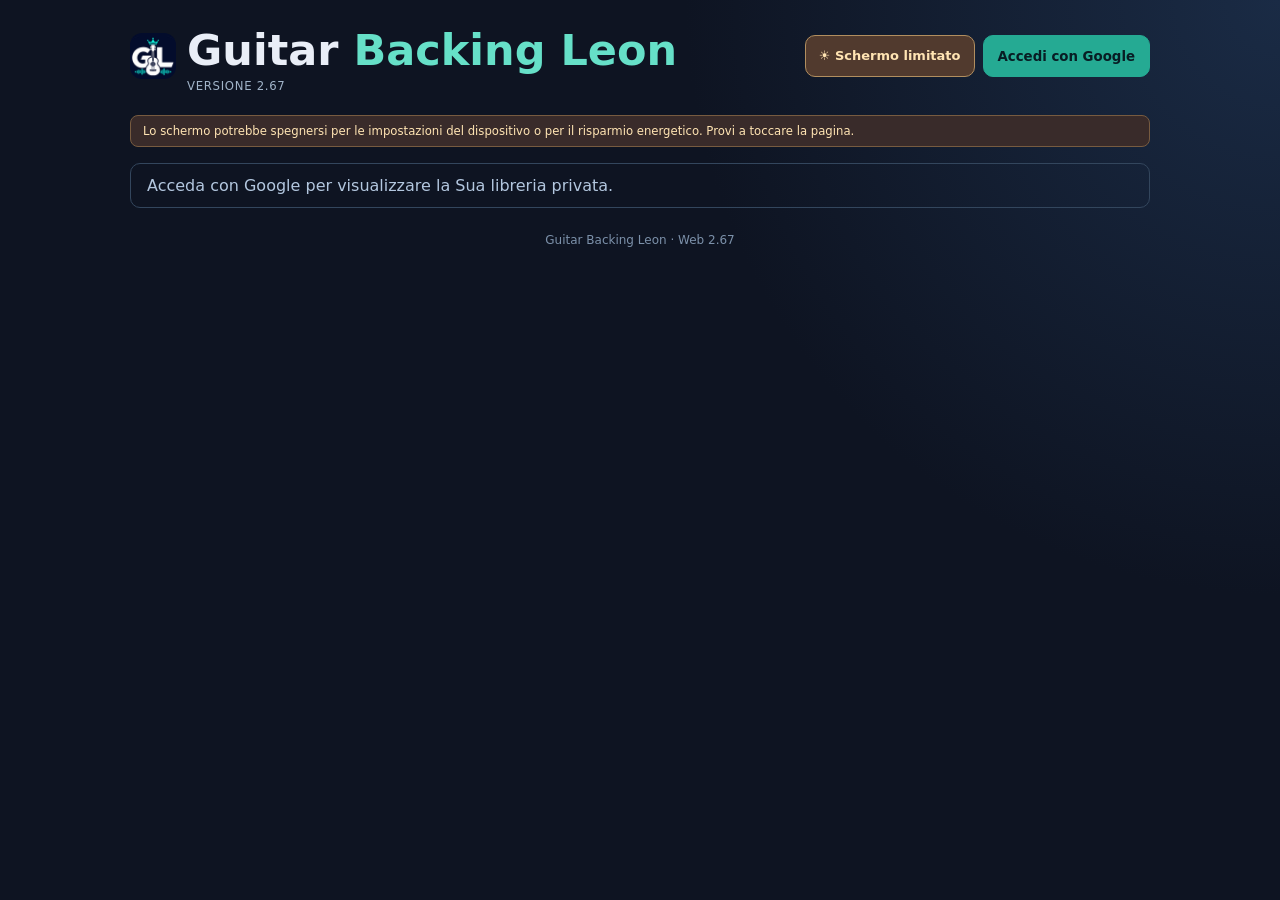
<file: index.html>
<!DOCTYPE html>

<html lang="it">
<head>
<meta charset="utf-8"/>
<meta content="width=device-width,initial-scale=1,viewport-fit=cover" name="viewport"/>
<meta content="#030c2c" name="theme-color"/>
<meta content="yes" name="apple-mobile-web-app-capable"/>
<meta content="Guitar Backing Leon" name="apple-mobile-web-app-title"/>
<title>Guitar Backing Leon · La tua libreria</title>
<link href="./manifest.webmanifest?v=2.67" rel="manifest"/>
<link href="./favicon.ico?v=2.67" rel="shortcut icon" type="image/x-icon"/>
<link href="./favicon-32.png?v=2.67" rel="icon" type="image/png" sizes="32x32"/>
<link href="./favicon-16.png?v=2.67" rel="icon" type="image/png" sizes="16x16"/>
<link href="./apple-touch-icon.png?v=2.67" rel="apple-touch-icon" sizes="180x180"/>
<link href="./style.css?v=2.67" rel="stylesheet"/>
<script async="" defer="" src="https://accounts.google.com/gsi/client"></script>
<script defer="" src="./config.js"></script>
<script defer="" src="./chord_tools.js?v=2.67"></script>
<script defer="" src="./chord_extras.js?v=2.67"></script>
<script defer="" src="./karaoke.js?v=2.67"></script>
<script defer="" src="./transport_ui.js?v=2.67"></script>
<script defer="" src="./continuous_mixer.js?v=2.67"></script>
<script defer="" src="./screen_wake.js?v=2.67"></script>
<script defer="" src="./app.js?v=2.67"></script>
</head>
<body>
<main class="shell">
<header>
<div style="display:flex;align-items:center;gap:11px;min-width:0">
<img src="./icon-192.png?v=2.67" alt="" aria-hidden="true" width="46" height="46" style="display:block;width:46px;height:46px;border-radius:12px;flex-shrink:0"/>
<div style="min-width:0"><h1>Guitar <span>Backing Leon</span></h1><small class="gbl-web-version">VERSIONE 2.67</small></div>
</div>
<div class="gbl-header-tools">
<button type="button" class="gbl-wake-toggle" id="screen-wake-toggle" aria-pressed="true" title="Mantiene acceso lo schermo mentre l’app è visibile">☀ Schermo ON</button>
<button class="primary" id="google-btn">Accedi con Google</button>
</div>
</header>
<p aria-live="polite" class="gbl-wake-message" hidden="" id="screen-wake-message" role="status"></p>
<p id="notice" role="status">Acceda con Google per visualizzare la Sua libreria privata.</p>
<section hidden="" id="dashboard">
<section class="panel gbl-mixer-bar" hidden="" id="player-panel">
<strong class="gbl-track-name" id="track-name">Brano selezionato</strong><div aria-live="polite" class="gbl-song-loading" id="song-loading" role="status">⏳ Caricamento del brano e del mixer…</div>
<div class="transport-home" id="transport-home">
<div aria-label="Riproduzione brano: controlli unici" class="section-transport gbl-global-transport" id="global-transport" role="group">
<div class="section-transport-top">
<div class="section-transport-actions">
<button aria-label="Riproduci il brano" class="secondary section-play" type="button">▶ Play</button>
<button aria-label="Interrompi il brano" class="ghost section-stop" type="button">■ Stop</button>
</div>
<div aria-label="Mixer voce e chitarre" class="stem-buttons" role="group">
<button aria-label="Chitarre disattivate" aria-pressed="false" class="stem-toggle" id="toggle-guitar" type="button">🎸 <span class="stem-name">Chitarre</span><span class="stem-state">OFF</span></button>
<button aria-label="Voce attiva" aria-pressed="true" class="stem-toggle on" id="toggle-vocals" type="button">🎤 <span class="stem-name">Voce</span><span class="stem-state">ON</span></button>
</div>
</div>
<div class="section-timeline">
<output aria-live="off" class="section-clock">0:00</output>
<input aria-label="Posizione della canzone" class="section-seek" disabled="" max="100" min="0" step="0.1" type="range" value="0"/>
<output class="section-duration">0:00</output>
</div>
</div></div><audio id="player" playsinline="" preload="metadata"></audio>
<p class="mixer-note" id="mixer-note" role="status">Preparazione mixer...</p>
</section><section class="panel" id="library-panel"><div class="section-head"><h2>Libreria musicale</h2><button aria-label="Aggiorna libreria" class="secondary" id="refresh" title="Aggiorna libreria" type="button">↻</button><button aria-controls="library-content" aria-expanded="true" class="secondary gbl-library-toggle" id="library-toggle" type="button">▾ Mostra / nascondi</button></div><div id="library-content">
<div class="gbl-library-toolbar">
<label class="gbl-library-search" for="library-search"><span class="gbl-visually-hidden">Cerca artista o titolo</span><input id="library-search" type="search" placeholder="Cerca artista o titolo…" autocomplete="off" aria-label="Cerca artista o titolo"/></label>
<button id="library-clear-filters" class="secondary gbl-library-reset" type="button" hidden>✕ Cancella filtri</button>
</div>
<div class="gbl-library-columns" role="group" aria-label="Colonne della libreria">
<button id="library-sort-artist" class="gbl-library-column-head" type="button" aria-label="Ordina per artista" aria-pressed="true">Artista <span aria-hidden="true" class="gbl-sort-indicator">↑</span></button>
<button id="library-sort-title" class="gbl-library-column-head" type="button" aria-label="Ordina per titolo" aria-pressed="false">Titolo <span aria-hidden="true" class="gbl-sort-indicator">↕</span></button>
<div class="gbl-library-filter-wrap">
<button id="library-filter-feedback" class="gbl-library-column-head gbl-library-feedback-head" type="button" aria-expanded="false" aria-controls="library-feedback-filter-menu" aria-label="Filtra per feedback">Feedback <span aria-hidden="true">▾</span></button>
<div id="library-feedback-filter-menu" class="gbl-library-filter-menu" role="group" aria-label="Filtra canzoni per feedback" hidden>
<button type="button" data-feedback-filter="all" aria-pressed="true">Tutti i giudizi</button>
<button type="button" data-feedback-filter="good" aria-pressed="false">😊 Verdi · OK</button>
<button type="button" data-feedback-filter="average" aria-pressed="false">😐 Gialli · Così così</button>
<button type="button" data-feedback-filter="bad" aria-pressed="false">☹️ Rossi · Da migliorare</button>
<button type="button" data-feedback-filter="none" aria-pressed="false">? Senza giudizio</button>
</div></div>
</div>
<div class="song-list gbl-library-table" id="library" aria-label="Elenco brani"><p>Nessuna canzone.</p></div>
<p class="gbl-library-count" id="library-count" role="status" aria-live="polite"></p>
<p class="hint" id="library-feedback-message" aria-live="polite" role="status">Tocca un titolo per riprodurre, un artista per filtrare o una faccina per cambiare giudizio. Usa «Feedback» per filtrare per colore.</p>
</div></section>
<section class="panel karaoke-panel" hidden="" id="karaoke-panel">
<div class="panel-heading"><h2>Testo karaoke + accordi</h2>
<div class="karaoke-heading-actions"><div class="karaoke-zoom" role="group" aria-label="Dimensione del testo karaoke">
<button type="button" class="secondary" id="karaoke-zoom-out" aria-label="Riduci il testo">A−</button>
<button type="button" class="secondary karaoke-zoom-reset" id="karaoke-zoom-reset" aria-label="Ripristina la dimensione al 100%">100%</button>
<button type="button" class="secondary" id="karaoke-zoom-in" aria-label="Ingrandisci il testo">A+</button>
</div><button aria-expanded="false" aria-label="Espandi karaoke a tutto schermo" class="secondary section-fullscreen" data-target="karaoke-panel" type="button">⛶ Espandi</button></div></div>
<p class="hint" hidden="" id="sync-audio-check" role="status"></p>
<p class="hint" id="karaoke-status">Caricamento testo...</p>
<details class="gbl-offset-details" id="gbl-offset-details"><summary>Regola offset testo</summary><div class="lyrics-offset-controls"><label for="lyrics-offset">Offset testo</label><input id="lyrics-offset" max="5" min="-5" step="0.1" type="range" value="0"/><strong id="lyrics-offset-value">+0.0 s</strong><button class="secondary" id="lyrics-offset-reset" type="button">Azzera</button><small>Si salva su questo dispositivo. Il PC sincronizza su Drive.</small></div></details>
<div aria-label="Opzioni accordi pannello 04" class="gbl-score-controls" role="group">
<label>Accordi <select aria-label="Visualizzazione accordi" id="karaoke-chord-mode"><option value="original">Originali</option><option value="simple">Semplificati</option></select></label>
<label>Capotasto <select aria-label="Capotasto nel pannello karaoke" id="capo-position-04"><option value="0">0 · Nessuno</option><option value="1">1° tasto</option><option value="2">2° tasto</option><option value="3">3° tasto</option><option value="4">4° tasto</option><option value="5">5° tasto</option><option value="6">6° tasto</option><option value="7">7° tasto</option><option value="8">8° tasto</option><option value="9">9° tasto</option><option value="10">10° tasto</option><option value="11">11° tasto</option><option value="12">12° tasto</option></select></label>
</div>
<div class="karaoke-lines" id="karaoke-lines"></div>
</section><section class="panel chords-panel" hidden="" id="chords-panel"><div class="panel-heading"><h2>Accordi sincronizzati</h2><button aria-expanded="false" aria-label="Espandi accordi a tutto schermo" class="secondary section-fullscreen" data-target="chords-panel" type="button">⛶ Espandi</button></div><details class="gbl-chords-details" id="chords-details"><summary>Mostra sequenza accordi</summary>
<p class="hint" id="chord-engine-source">Riconoscimento da verificare.</p>
<div class="capo-controls">
<label for="capo-position"><strong>Capotasto</strong><small>Tasto della chitarra</small></label>
<select aria-label="Posizione del capotasto sulla chitarra" id="capo-position">
<option value="0">0 · Senza capotasto</option>
<option value="1">1° tasto</option><option value="2">2° tasto</option>
<option value="3">3° tasto</option><option value="4">4° tasto</option>
<option value="5">5° tasto</option><option value="6">6° tasto</option>
<option value="7">7° tasto</option><option value="8">8° tasto</option>
<option value="9">9° tasto</option><option value="10">10° tasto</option>
<option value="11">11° tasto</option><option value="12">12° tasto</option>
</select>
<p class="hint" id="capo-hint">Accordi originali: la tonalità della base non cambia.</p>
</div>
<div class="chord-grid">
<div><small>ACCORDO ATTUALE</small><strong id="chord-now">—</strong></div>
<div><small>SUCCESSIVO</small><strong id="chord-next">—</strong></div>
</div>
<div class="chords" id="chords"></div>
<p class="hint">Accordi stimati automaticamente: verificarli a orecchio. Il simbolo — significa accordo non identificato. Il capotasto modifica solo le posizioni mostrate, non l’audio.</p>
</details></section>
<details class="panel gbl-secondary-details"><summary>Carica un nuovo brano</summary>

<p>Il brano verrà aggiunto alla coda privata di Google Drive. Il PC lo elaborerà al prossimo avvio.</p>
<form id="upload-form"><input accept=".mp3,.wav,.flac,.m4a,.ogg,.aac,audio/*" id="upload-file" required="" type="file"/><button class="primary" id="upload-btn" type="submit">Metti in coda</button></form>
<p class="hint">Fino a 40 MB da iPhone. I file originali nella coda saranno eliminati dopo l'elaborazione; la base MP3 resterà online.</p>
<div id="queue"></div>
</details>
<details class="panel gbl-secondary-details" id="cloud-manager"><summary>Gestione archivio Drive</summary>
<div class="section-head"><button class="secondary" id="drive-cleanup-load" type="button">Carica elenco</button></div>
<p class="hint">Pulizia di «Canzoni» e «Da elaborare», anche con il PC spento. Il Cestino permette il recupero dei file. I dati locali sul PC non vengono toccati.</p>
<div class="cleanup-list" id="drive-cleanup-list"></div>
<p class="hint" id="drive-cleanup-status" role="status">Selezioni Carica elenco per consultare i contenuti.</p>
<button class="cleanup-trash" disabled="" id="drive-cleanup-trash" type="button">Sposta selezionati nel Cestino</button>
<p class="hint">Non è possibile eliminare le cartelle principali né libreria.json. Le eliminazioni dalla libreria non saranno ripubblicate dal PC.</p>
</details>
</section>
<footer>Guitar Backing Leon · <span id="web-build">Web 2.67</span></footer>
</main>
</body>
</html>
</file>
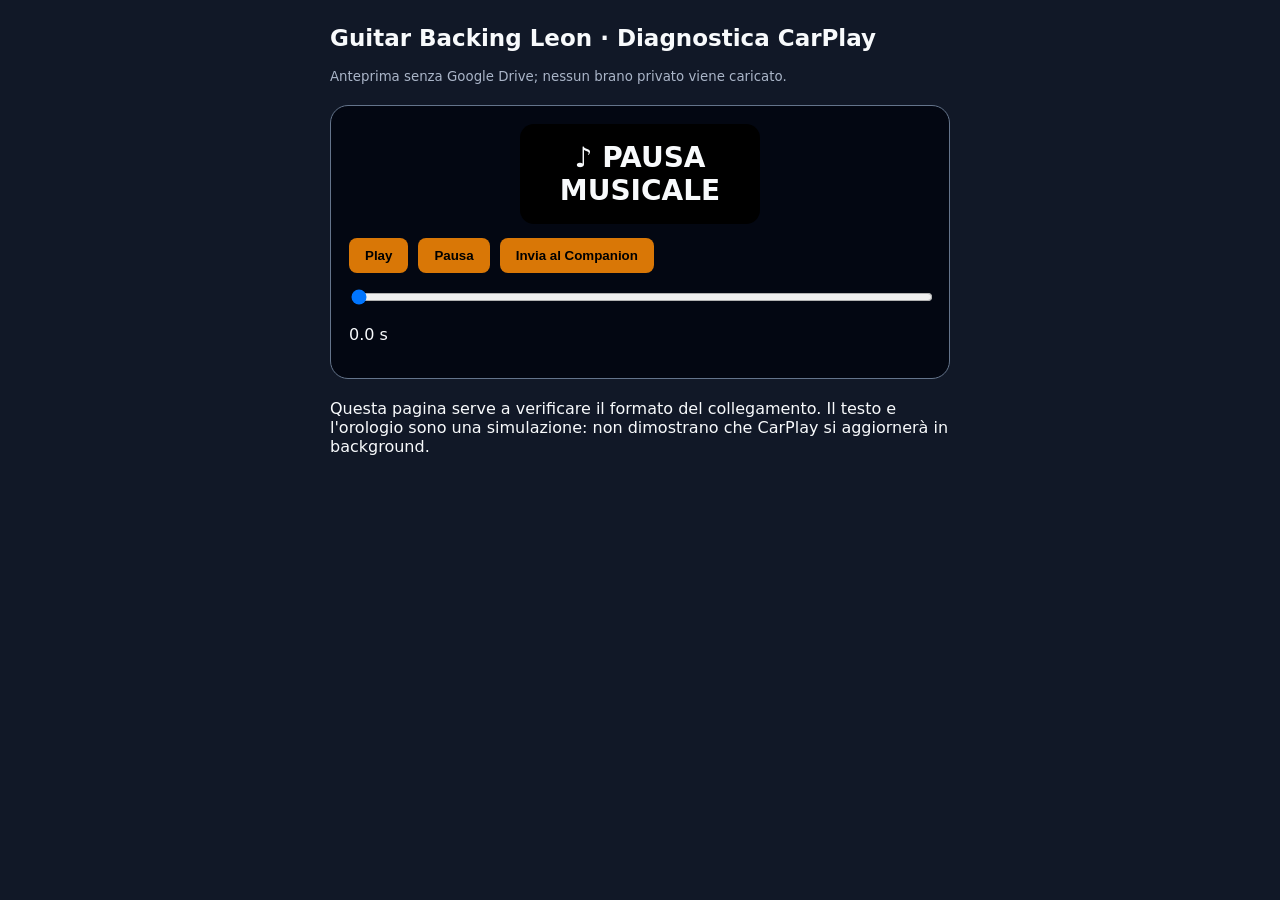
<file: carplay_test.html>
<!doctype html><html lang="it"><head><meta charset="utf-8"><meta name="viewport" content="width=device-width,initial-scale=1"><title>Guitar Leon · Diagnostica CarPlay</title><style>body{background:#111827;color:#f8fafc;font:16px system-ui;margin:25px auto;max-width:620px;padding:0 20px}h1{font-size:23px}small{color:#aab5c8}.card{background:#030712;border:1px solid #64748b;border-radius:18px;padding:18px;margin:20px 0}.tile{display:grid;place-items:center;margin:auto;width:240px;height:100px;text-align:center;font-weight:900;font-size:28px;border-radius:14px;background:#000}.row{display:flex;gap:10px;flex-wrap:wrap;margin:14px 0}button{padding:10px 16px;background:#d97706;color:#000;font-weight:bold;border:0;border-radius:8px}input{width:100%}a{color:#fbbf24}</style></head><body><h1>Guitar Backing Leon · Diagnostica CarPlay</h1><small>Anteprima senza Google Drive; nessun brano privato viene caricato.</small><div class="card"><div class="tile" id="tile">♪ INTRO STRUMENTALE</div><div class="row"><button id="play">Play</button><button id="pause">Pausa</button><button id="open">Invia al Companion</button></div><input type="range" id="seek" min="0" max="30" step="0.1" value="0"><p id="info">0:00</p></div><p>Questa pagina serve a verificare il formato del collegamento. Il testo e l'orologio sono una simulazione: non dimostrano che CarPlay si aggiornerà in background.</p><script src="./carplay_protocol.js"></script><script>
const words=[{start:3,end:4,text:'LE',line:0},{start:4,end:5,text:'NOTE',line:0},{start:5,end:6,text:'CI',line:0},{start:6,end:7,text:'ACCOMPAGNANO',line:0},{start:11,end:12,text:'IL',line:1},{start:12,end:13,text:'RITMO',line:1},{start:13,end:14,text:'CONTINUA',line:1},{start:18,end:19,text:'UN',line:2},{start:19,end:20,text:'NUOVO',line:2},{start:20,end:21,text:'VERSO',line:2}];
let playing=false,position=0,last=Date.now();const range=document.getElementById('seek');
function state(){return {songId:'test',title:'DEMO ORIGINALE',duration:30,position,playing,offset:0,words};}
function tick(){let now=Date.now();if(playing)position=Math.min(30,position+(now-last)/1000);last=now;range.value=position;const phrases=GuitarCarPlayProtocol.phrases(words);const line=phrases.find(p=>Math.round(position*10)>=p.d-2&&Math.round(position*10)<=p.e+2);document.getElementById('tile').textContent=line?.v.toUpperCase()||'♪ PAUSA MUSICALE';document.getElementById('info').textContent=position.toFixed(1)+' s';requestAnimationFrame(tick);}
document.getElementById('play').onclick=()=>playing=true;document.getElementById('pause').onclick=()=>playing=false;range.oninput=()=>position=Number(range.value);document.getElementById('open').onclick=()=>location.href=GuitarCarPlayProtocol.link(state());tick();
</script></body></html>
</file>
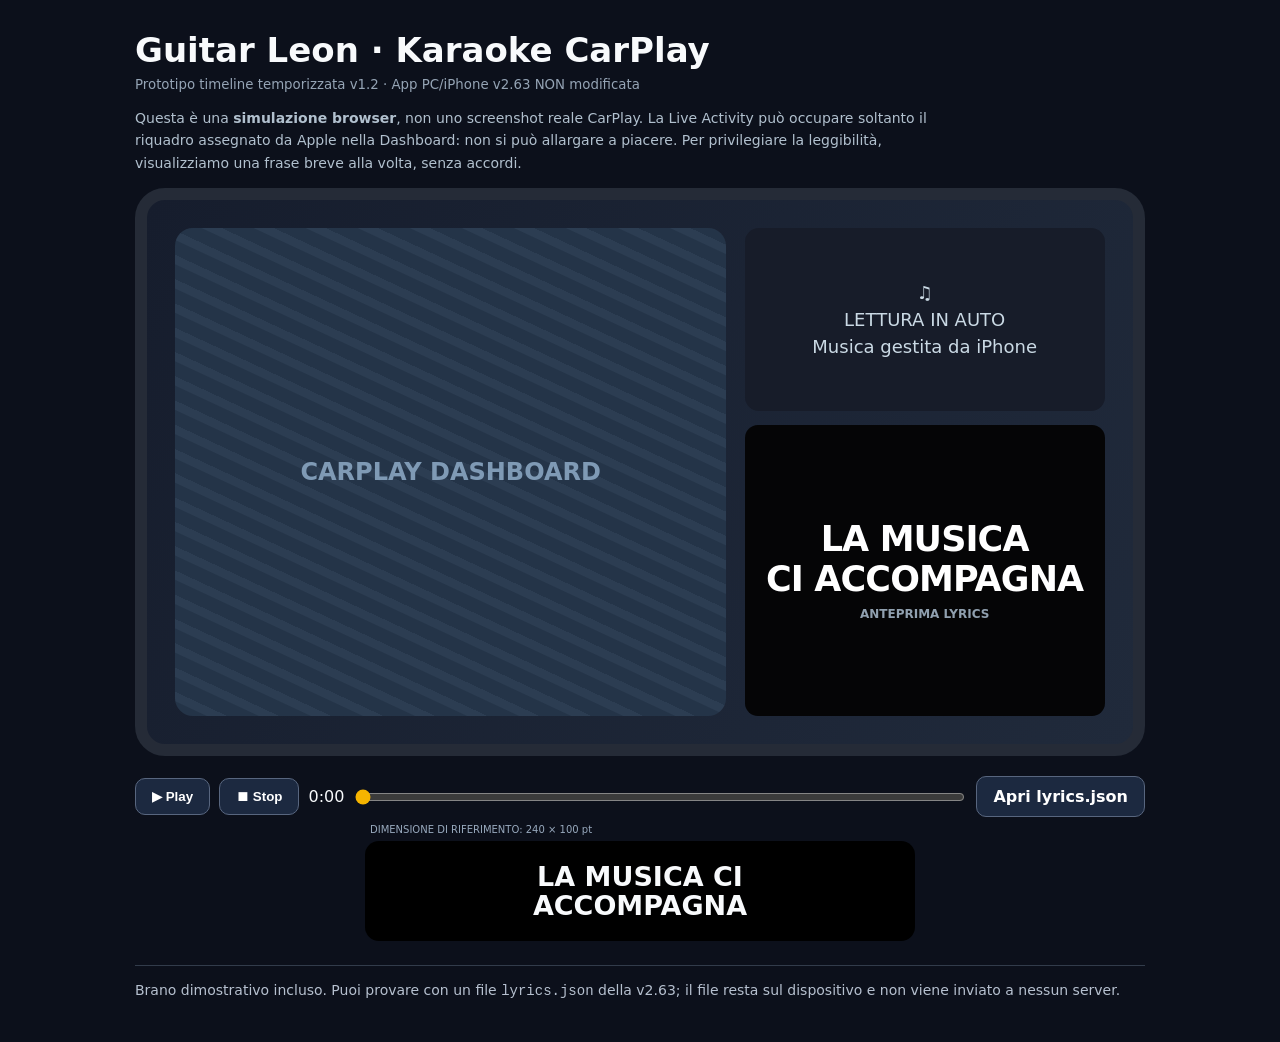
<file: carplay-ios/Preview/demo.html>
<!DOCTYPE html><html lang="it"><head><meta charset="utf-8"><meta name="viewport" content="width=device-width,initial-scale=1"><title>Guitar Leon · Anteprima karaoke CarPlay v1.2</title><style>
:root{color-scheme:dark;font-family:system-ui,-apple-system,sans-serif}*{box-sizing:border-box}body{background:#0c101b;color:#f8fafc;margin:0;min-height:100vh}
main{max-width:1050px;margin:0 auto;padding:30px 20px}h1{font-size:clamp(24px,4vw,34px);margin:0 0 4px}small{color:#95a4b5}.notice{font-size:14px;color:#b1c0ce;max-width:810px;line-height:1.6}
.dashboard{width:100%;aspect-ratio:16/9;border:12px solid #252b37;background:linear-gradient(120deg,#161d2d,#202a3b);border-radius:30px;position:relative;overflow:hidden;display:flex;padding:2.8%;gap:2%}
.map{flex:1.3;border-radius:18px;background:repeating-linear-gradient(25deg,#243448,#243448 13px,#2c3d52 14px,#2c3d52 22px);position:relative;display:grid;place-content:center;color:#7f9ab5;font-size:clamp(12px,2vw,24px);font-weight:bold}
.right{flex:.85;display:flex;flex-direction:column;gap:3%;min-width:0}.fakeplayer{flex:1;background:#171c29;border-radius:14px;display:flex;flex-direction:column;align-items:center;justify-content:center;color:#cad9e4;font-size:clamp(11px,1.5vw,18px);gap:6px}.tile{flex:1.4;background:#050506;border-radius:13px;display:flex;flex-direction:column;justify-content:center;align-items:center;padding:5%;overflow:hidden;text-align:center}
.tile .line{font-weight:850;font-size:clamp(13px,2.9vw,35px);line-height:1.12;letter-spacing:-.025em;overflow-wrap:anywhere;color:white;text-wrap:balance;display:-webkit-box;-webkit-line-clamp:3;-webkit-box-orient:vertical;overflow:hidden}.tile .under{color:#90a0af;font-weight:600;font-size:clamp(9px,1.2vw,12px);margin-top:8px}
.controls{margin-top:20px;display:flex;flex-wrap:wrap;align-items:center;gap:9px}button,.load{border:1px solid #58667f;border-radius:10px;background:#1c2940;padding:10px 16px;color:white;cursor:pointer;font-weight:650}button:hover,.load:hover{background:#2c3f5d}input[type=file]{display:none}input[type=range]{flex:1;min-width:110px;accent-color:#f5b400}.label{font-weight:700}
.example{max-width:550px;display:flex;align-items:center;justify-content:center;background:black;border-radius:14px;width:100%;height:100px;margin:24px auto 0;position:relative}.example::before{content:'DIMENSIONE DI RIFERIMENTO: 240 × 100 pt';font-size:10px;color:#98a9bd;position:absolute;top:-17px;left:5px}.example div{font-weight:900;font-size:clamp(20px,4.6vw,27px);text-align:center;line-height:1.08;max-width:235px}.info{border-top:1px solid #323c4b;margin-top:24px;padding-top:16px;font-size:14px;color:#b6c0cf}
@media(max-width:620px){.dashboard{border-width:6px;border-radius:16px}.map{border-radius:8px}.right{gap:5px}.fakeplayer,.tile{border-radius:7px}.tile .under{display:none}.tile .line{font-size:clamp(10px,2.5vw,18px)}}
</style></head><body><main><h1>Guitar Leon · Karaoke CarPlay</h1><small>Prototipo timeline temporizzata v1.2 · App PC/iPhone v2.63 NON modificata</small>
<p class="notice">Questa è una <b>simulazione browser</b>, non uno screenshot reale CarPlay. La Live Activity può occupare soltanto il riquadro assegnato da Apple nella Dashboard: non si può allargare a piacere. Per privilegiare la leggibilità, visualizziamo una frase breve alla volta, senza accordi.</p>
<section class="dashboard" aria-label="Simulazione display CarPlay"><div class="map">CARPLAY DASHBOARD</div><div class="right"><div class="fakeplayer">♫<span>LETTURA IN AUTO</span><span>Musica gestita da iPhone</span></div><div class="tile"><div class="line" id="tiletext">LA MUSICA CI ACCOMPAGNA</div><div class="under" id="timelabel">ANTEPRIMA LYRICS</div></div></div></section>
<div class="controls"><button id="play">▶ Play</button><button id="reset">⏹ Stop</button><span id="time">0:00</span><input id="seek" type="range" min="0" max="25" step="0.1" value="0" aria-label="Posizione nel brano"><label class="load">Apri lyrics.json<input type="file" id="file" accept=".json,application/json"></label></div>
<div class="example"><div id="mini">LA MUSICA CI ACCOMPAGNA</div></div>
<p id="status" class="info">Brano dimostrativo incluso. Puoi provare con un file <code>lyrics.json</code> della v2.63; il file resta sul dispositivo e non viene inviato a nessun server.</p>
<script type="module">
import {normalize,atTime,clamp} from './timeline.mjs';
import {linesFromPhrases,displayFromState,anchorAt} from './live_clock.mjs';
let phrases=normalize({words:[{start:0,end:2,text:'LA',line:0},{start:2,end:4,text:'MUSICA',line:0},{start:4,end:7,text:'CI ACCOMPAGNA',line:0},{start:8,end:10,text:'SEGUI',line:1},{start:10,end:11,text:'LE',line:1},{start:11,end:13,text:'PAROLE',line:1},{start:14,end:16,text:'QUESTA',line:2},{start:16,end:18,text:'È UNA',line:2},{start:18,end:25,text:'PROVA',line:2}]});
let t=0,max=25,playing=false,last=performance.now();const el=id=>document.getElementById(id);
let packed=linesFromPhrases(phrases);let state=anchorAt(0,false,packed.lines);
function syncClock(){state=anchorAt(t,playing,packed.lines,Date.now()/1000,packed.truncated);}
function render(){const str=displayFromState(state,Date.now()/1000).toLocaleUpperCase('it-IT');el('tiletext').textContent=str;el('mini').textContent=str;el('seek').max=String(max);el('seek').value=String(t);el('time').textContent=`${Math.floor(t/60)}:${String(Math.floor(t%60)).padStart(2,'0')}`;el('play').textContent=playing?'Ⅱ Pausa':'▶ Play';}
function frame(now){if(playing){t=clamp(t+(now-last)/1000,max);if(t>=max){playing=false;syncClock();}render();}last=now;requestAnimationFrame(frame);}requestAnimationFrame(frame);
el('play').onclick=()=>{playing=!playing;syncClock();render();};el('reset').onclick=()=>{playing=false;t=0;syncClock();render();};el('seek').oninput=e=>{t=clamp(e.target.value,max);syncClock();render();};
el('file').onchange=async e=>{const file=e.target.files?.[0];if(!file)return;try{if(file.size>3_000_000)throw new Error('File troppo grande');const data=JSON.parse(await file.text());const newPhrases=normalize(data);if(!newPhrases.length)throw new Error('Nessuna parola valida');phrases=newPhrases;packed=linesFromPhrases(phrases);max=Math.ceil(phrases.at(-1).end);t=0;playing=false;syncClock();el('status').textContent=`Caricato localmente: ${file.name} (${phrases.length} frasi). ${packed.truncated?'Attenzione: timeline tagliata per limite ActivityKit: nella Live Activity il seguito non sarà visibile.':'Timeline completa entro 3.5 KB.'} Nessun invio di dati.`;render();}catch(error){el('status').textContent='Errore nel JSON: '+error.message;}};render();
</script></main></body></html>
</file>
<file: style.css>
:root{color-scheme:dark;font-family:system-ui,-apple-system,Segoe UI,Arial,sans-serif;background:#0e1422;color:#e9eef7}*{box-sizing:border-box}body{margin:0;background:radial-gradient(circle at 100% 0,#1a2b45,#0e1422 38%);min-height:100vh}.shell{width:min(1050px,94%);margin:auto;padding:26px 0 55px}header{display:flex;justify-content:space-between;align-items:center;gap:16px;margin-bottom:15px}h1{font-size:clamp(23px,5vw,43px);margin:6px 0}h1 span{color:#66e0c8}.eyebrow{color:#9baec8;letter-spacing:1.5px;font-size:11px;font-weight:700}.panel{border:1px solid #28374d;border-radius:16px;background:#151f32;padding:22px;margin-top:18px;box-shadow:0 9px 28px #070d1529}h2{margin:0 0 14px;font-size:20px}.section-head{display:flex;justify-content:space-between;align-items:center;gap:8px}.primary,.secondary,.song-row,.chord{cursor:pointer;border-radius:10px;color:#eff8ff;font-weight:650;font-family:inherit;border:1px solid #3b4e64;background:#26374c;padding:10px 14px}.primary{background:#25aa93;border-color:#25aa93;color:#081d24}button:disabled{opacity:.45;cursor:wait}button:hover:not(:disabled){filter:brightness(1.12)}#notice{padding:12px 16px;border:1px solid #33465d;border-radius:10px;color:#b3c7df;min-height:40px}.error{color:#ffb4a7!important;border-color:#99534e!important}.song-list{display:grid;grid-template-columns:repeat(auto-fit,minmax(240px,1fr));gap:9px}.song-row{text-align:left;display:flex;flex-direction:column;align-items:flex-start;gap:7px;background:#202d41}.song-row small,.muted,.hint{color:#9eb1c8;font-size:13px}audio{display:block;width:100%;margin:16px 0}.controls{display:flex;flex-wrap:wrap;align-items:center;gap:10px;margin:15px 0}.controls a{color:#75e5d3;text-decoration:none}select,input[type=file]{background:#0e1726;color:#e9eef7;border:1px solid #4a5b6b;border-radius:8px;padding:9px;max-width:100%}.chord-grid{display:grid;grid-template-columns:1fr 1fr;gap:12px;margin:20px 0}.chord-grid>div{background:#22334b;padding:18px;border-radius:10px}.chord-grid small{display:block;color:#9fb5d0}.chord-grid strong{display:block;font-size:40px;color:#72dfc9;margin-top:8px}.chords{display:flex;gap:8px;overflow-x:auto;padding-bottom:10px}.chord{min-width:90px;white-space:nowrap}.chord.selected{background:#168a78;border-color:#64efd2}#upload-form{display:flex;flex-wrap:wrap;align-items:center;gap:12px}footer{text-align:center;color:#7c91aa;font-size:12px;margin:25px 0}@media(max-width:550px){header{flex-direction:column;align-items:stretch}.shell{padding-top:15px}.panel{padding:15px}.chord-grid strong{font-size:30px}}

/* Capotasto — versione 2.1 */
.capo-controls{display:flex;align-items:center;flex-wrap:wrap;gap:10px 16px;background:#1b3040;border:1px solid #355963;border-radius:12px;padding:15px;margin:16px 0}
.capo-controls label{display:flex;flex-direction:column;gap:3px}
.capo-controls label strong{color:#c7f9ed}
.capo-controls label small{color:#9eb1c8}
.capo-controls select{min-width:165px}
.capo-controls p{flex:1 0 100%;margin:0}

/* Mixer v2.3 - pulsanti OFF/ON (non semplice silenziamento grafico) */
.stem-mixer{margin:14px 0;padding:16px;border-radius:14px;border:1px solid #3b5870;background:#1a2c3b}
.stem-mixer-head{display:flex;flex-wrap:wrap;justify-content:space-between;gap:5px 12px;margin-bottom:12px}
.stem-mixer-head small,.experimental-guitars,.mixer-note{font-size:12px;color:#aebfd2}
.stem-buttons{display:flex;flex-wrap:wrap;gap:10px}
.stem-toggle{padding:11px 16px;border-radius:10px;border:1px solid #536d82;background:#27384b;color:#f2f5fc;font-weight:750;cursor:pointer;font-family:inherit}
.stem-toggle.on{border-color:#48d1af;background:#116554;color:#fff}
.stem-toggle:disabled{opacity:.5;cursor:not-allowed}
.experimental-guitars{display:flex;flex-wrap:wrap;align-items:center;gap:8px;margin-top:12px}
.experimental-guitars button{border:1px solid #45586b;border-radius:8px;background:#263240;color:#9cb1c3;padding:6px 12px}
.experimental-guitars button:disabled{opacity:.6}
.mixer-note{margin:9px 0 0}
/* Guitar Backing Leon 2.6 - Karaoke */
.karaoke-lines{max-height:420px;overflow-y:auto;overscroll-behavior:contain;background:#101a2c;border:1px solid #30405b;border-radius:14px;padding:1rem;scroll-behavior:smooth}
.karaoke-line{display:flex;flex-wrap:wrap;justify-content:center;align-items:end;gap:.12rem .4rem;line-height:1.7;padding:.4rem .15rem;opacity:.5;transition:opacity .2s}
.karaoke-line.line-current{opacity:1;background:rgba(46,196,162,.07);border-radius:10px}
.karaoke-word-wrap{display:inline-flex;flex-direction:column;align-items:center;min-height:3rem;justify-content:end}
.karaoke-inline-chord{font-weight:800;color:#61d8b9;font-size:.8rem;height:1.1rem}
.karaoke-word{appearance:none;border:0;background:transparent;color:#e1e9fa;font-size:1.06rem;font-weight:600;padding:.12rem;cursor:pointer}
.karaoke-word.sung{color:#62c5ae}.karaoke-word.singing{color:white;background:#197d77;border-radius:6px}
.karaoke-word:hover{text-decoration:underline}
/* v2.7: accordi e testo hanno un asse temporale comune. */
.karaoke-lines{max-height:440px;overflow-y:auto;overflow-x:hidden;padding:.7rem;scroll-behavior:smooth}
.karaoke-section{border-radius:11px;margin:.35rem 0;padding:.35rem .3rem;opacity:.62;transition:opacity .15s,background .15s}
.karaoke-section.line-current{opacity:1;background:rgba(46,196,162,.09);outline:1px solid rgba(46,196,162,.22)}
.karaoke-section-head{font-size:.75rem;color:#afc4d5;font-weight:650;margin:.15rem .5rem .3rem}
.karaoke-instrumental .karaoke-section-head{color:#7de0c6}
.karaoke-section-scroll{overflow-x:auto;overflow-y:hidden;overscroll-behavior-x:contain;scrollbar-width:thin;border-radius:8px}
.karaoke-timed-stage{position:relative;height:121px;min-width:0}
.karaoke-time-chord{position:absolute;min-width:42px;max-width:105px;padding:3px 8px;border-radius:6px;background:#193e39;border:1px solid #427e71;color:#98f0d3;font-weight:800;font-size:.9rem;line-height:1.2;white-space:nowrap;cursor:pointer}
.karaoke-time-chord.current{background:#2bb496;color:#0b1820;border-color:#a4ffe0;box-shadow:0 0 0 2px rgba(43,180,150,.18)}
.karaoke-time-word{position:absolute;top:91px;border:0;background:transparent;color:#e5eefa;font-size:1rem;font-weight:650;white-space:nowrap;padding:2px 4px;cursor:pointer}
.karaoke-time-word.sung{color:#82cdbb}
.karaoke-time-word.singing{background:#167d74;border-radius:6px;color:white}
.karaoke-time-word:hover{text-decoration:underline}
.karaoke-no-voice{position:absolute;top:91px;left:8px;color:#9db0c3;font-size:.8rem;font-style:italic}
.karaoke-instrumental .karaoke-timed-stage{height:121px}
.karaoke-section-scroll::-webkit-scrollbar{height:5px}
.karaoke-section-scroll::-webkit-scrollbar-thumb{background:#435c68;border-radius:5px}
@media(max-width:600px){.karaoke-lines{padding:.4rem}.karaoke-time-chord{font-size:.82rem}.karaoke-time-word{font-size:.95rem}}

/* 2.8: lo scorrimento resta confinato nel karaoke; la pagina non segue le sezioni. */
.karaoke-lines{scroll-behavior:auto;overscroll-behavior:contain}


/* 2.9 — Gestione archivio cloud */
.cleanup-list{display:grid;gap:13px;margin:12px 0}
.cleanup-group{border:1px solid #3b4e64;border-radius:11px;padding:12px;min-width:0}
.cleanup-group h3{font-size:14px;margin:0 0 8px;color:#91decf}
.cleanup-item{display:flex;align-items:flex-start;gap:10px;border-top:1px solid #334158;padding:10px 2px;cursor:pointer;overflow-wrap:anywhere}
.cleanup-item>span{display:flex;flex-direction:column;gap:4px;min-width:0;font-size:13px}
.cleanup-item small{font-size:11px;color:#9db1c7}
.cleanup-item input{margin:3px 0 0;flex:none;accent-color:#28bea1;width:17px;height:17px}
.cleanup-trash{background:#542d31;border:1px solid #a86368;color:#fff;padding:10px 12px;border-radius:9px;font:inherit;font-weight:650;margin-top:8px}
.cleanup-trash:disabled{opacity:.4;cursor:not-allowed}


/* 2.11 — Karaoke fluido da chitarrista. Le pause brevi non occupano righe. */
.karaoke-lines{max-height:390px;min-height:190px;overflow-y:auto;scroll-behavior:auto;scrollbar-gutter:stable;overscroll-behavior:contain;background:#101a2c}
.karaoke-follow{position:sticky;top:-1px;z-index:4;background:#142537;border:1px solid #355e63;border-radius:12px;padding:11px 13px 9px;margin-bottom:13px;box-shadow:0 6px 18px #0b162dca}
.karaoke-follow-top{display:flex;justify-content:space-between;gap:12px;align-items:center}
.karaoke-follow-block{display:flex;align-items:baseline;gap:10px;flex-wrap:wrap;min-width:0}
.karaoke-follow-secondary{justify-content:flex-end}
.karaoke-follow-caption{color:#8faabc;letter-spacing:.055em;font-size:.65rem;font-weight:750}
.karaoke-follow-now{font-size:1.7rem;line-height:1;color:#8bf3ce}
.karaoke-follow-next{font-size:1.18rem;color:#d0e8de}
.karaoke-follow-until{font-size:.72rem;color:#a6c7c3;white-space:nowrap}
.karaoke-follow-rail{height:4px;background:#253b4d;border-radius:5px;margin-top:8px;overflow:hidden}
.karaoke-follow-fill{display:block;height:100%;width:0;background:#41d5af;transition:width .10s linear}
.karaoke-section{padding:5px 3px;margin:1px 0 7px;border-radius:9px;opacity:.56;transition:opacity .22s, background .22s}
.karaoke-section.line-current{opacity:1;background:rgba(46,196,162,.045);outline:none;border-left:3px solid #49d9b2;padding-left:6px}
.karaoke-section-head{font-size:.73rem;color:#8eb8ae;font-weight:600;margin:0 0 3px 6px}
.karaoke-instrumental{background:rgba(58,117,131,.045);border-top:1px solid #28465a;padding-top:7px}
.karaoke-instrumental .karaoke-timed-stage{height:63px}
.karaoke-sung .karaoke-timed-stage{height:83px}
.karaoke-time-chord{font-size:.82rem;padding:3px 7px;min-width:39px;background:#1b4141;border-color:#3b8478}
.karaoke-time-word{top:53px;font-size:1.05rem;padding:3px 4px}
.karaoke-time-word.sung{color:#a8bebf}
.karaoke-time-word.singing{background:#168476;color:#fff;box-shadow:0 0 0 2px #16847630}
.karaoke-instrumental .karaoke-section-scroll{scrollbar-width:none}
.karaoke-no-voice{display:none}
@media(max-width:600px){
  .karaoke-lines{max-height:335px;padding:.48rem}
  .karaoke-follow{padding:9px 10px;margin-bottom:8px}
  .karaoke-follow-top{align-items:flex-start}
  .karaoke-follow-block{gap:5px}
  .karaoke-follow-caption{font-size:.55rem;flex-basis:100%}
  .karaoke-follow-now{font-size:1.45rem}
  .karaoke-follow-next{font-size:1rem}
  .karaoke-follow-until{font-size:.62rem}
  .karaoke-time-word{font-size:.98rem}
}
@media(prefers-reduced-motion:reduce){.karaoke-section,.karaoke-follow-fill{transition:none}}

/* Versi senza nuovi accordi: nessuno spazio vuoto riservato ai marker. */
.karaoke-no-local-chords .karaoke-timed-stage{height:43px}
.karaoke-no-local-chords .karaoke-time-word{top:7px}


/* v2.12 · Trasporto condiviso, sincronizzazione testo e ricerca online */
.section-transport{display:flex;align-items:center;gap:10px;flex-wrap:wrap;margin:12px 0 16px}
.section-transport button{min-width:96px;min-height:38px}
.section-clock{font-variant-numeric:tabular-nums}
.lyrics-offset-controls{display:flex;align-items:center;gap:11px;flex-wrap:wrap;margin:12px 0;padding:12px;border:1px solid rgba(130,160,170,.24);border-radius:12px}
.lyrics-offset-controls input[type=range]{flex:1;min-width:125px;accent-color:#38ba9a}
.lyrics-offset-controls strong{font-variant-numeric:tabular-nums}
.karaoke-online{border:1px solid rgba(130,160,170,.25);border-radius:12px;padding:12px;margin:12px 0}
.karaoke-online summary{cursor:pointer;font-weight:650}
.online-search-fields{display:flex;align-items:end;gap:10px;flex-wrap:wrap;margin:12px 0}
.online-search-fields label{flex:1 1 150px;display:flex;flex-direction:column;gap:5px}
.online-search-fields input{width:100%;min-width:0;box-sizing:border-box;padding:9px 10px;border-radius:8px}
.online-results{display:grid;gap:8px;margin:10px 0}
.online-result{display:flex;flex-wrap:wrap;justify-content:space-between;align-items:center;gap:10px;padding:9px;border:1px solid rgba(130,160,170,.22);border-radius:9px}
.online-result span{flex:1 1 180px}
.online-result small{display:block;opacity:.75}
.online-result button{min-height:36px}
@media(max-width:530px){.online-search-fields{flex-direction:column;align-items:stretch}.online-search-fields label{width:100%}.lyrics-offset-controls{gap:8px}}


/* v2.13 — Comandi trasporto completi e pannelli immersivi */
.section-transport{
  position:relative;display:flex;flex-direction:column;align-items:stretch;
  gap:12px;margin:12px 0 20px;padding:14px 16px;
  background:#0e1b2c;border:1px solid #3b6474;border-radius:14px;
  box-shadow:0 8px 20px rgba(0,0,0,.14);
}
.section-transport-top,.section-transport-actions,.section-timeline{
  display:flex;align-items:center;gap:10px;
}
.section-transport-top{justify-content:space-between;flex-wrap:wrap}
.section-transport-actions{flex-wrap:wrap}
.section-transport .section-play{
  background:#80d6a0;color:#142b24;border:1px solid #9ae6b5;
  font-size:14px;font-weight:800;min-width:114px;min-height:44px;
}
.section-transport .section-stop,.section-transport .section-fullscreen{
  min-height:44px;min-width:86px;font-size:13px;font-weight:650;
}
.section-transport button:disabled{opacity:.45;cursor:not-allowed}
.section-timeline{width:100%;gap:12px;min-width:0}
.section-timeline output{flex:0 0 41px;text-align:center;font-variant-numeric:tabular-nums;white-space:nowrap;color:#cde3e3;font-size:13px;font-weight:700}
.section-seek{
  flex:1;min-width:80px;width:100%;height:26px;cursor:pointer;background:transparent;
  appearance:none;-webkit-appearance:none;accent-color:#61e0b9;
}
.section-seek:disabled{cursor:not-allowed;opacity:.5}
.section-seek::-webkit-slider-runnable-track{
  height:9px;border-radius:20px;border:1px solid #3d5967;
  background:linear-gradient(to right,#69dfb5 var(--seek-ratio,0%),#2b4254 var(--seek-ratio,0%));
}
.section-seek::-moz-range-track{height:9px;border-radius:20px;background:#2b4254;border:1px solid #3d5967}
.section-seek::-moz-range-progress{height:9px;border-radius:20px;background:#69dfb5}
.section-seek::-webkit-slider-thumb{
  -webkit-appearance:none;appearance:none;width:20px;height:20px;margin-top:-6px;
  border-radius:50%;background:#d8fff0;border:3px solid #20896e;box-shadow:0 1px 6px #061315;
}
.section-seek::-moz-range-thumb{width:16px;height:16px;border-radius:50%;background:#d8fff0;border:3px solid #20896e}
.section-seek:focus-visible{outline:2px solid #a8ffe1;outline-offset:5px;border-radius:8px}
html.gbl-expanded-active,body.gbl-expanded-active{overflow:hidden!important;overscroll-behavior:none}
.panel.gbl-fullscreen{
  box-sizing:border-box!important;position:fixed!important;inset:0!important;
  z-index:10000!important;width:100vw!important;height:100vh!important;height:100dvh!important;
  max-height:100dvh!important;margin:0!important;padding:clamp(14px,2.5vw,34px)!important;
  background:#0f192b!important;border-radius:0!important;overflow:auto!important;overscroll-behavior:contain;
}
.panel.gbl-fullscreen:fullscreen{width:100vw!important;height:100vh!important;height:100dvh!important;overflow:auto!important;background:#0f192b!important;color:#edf3ff!important}
.panel.gbl-fullscreen .section-transport{position:sticky;top:0;z-index:12;box-shadow:0 8px 22px #050c1d}
.panel.gbl-fullscreen .karaoke-lines{
  max-height:none!important;min-height:50vh!important;height:calc(100dvh - 260px)!important;
  overflow-y:auto!important;font-size:clamp(1rem,1.7vw,1.35rem);
}
.panel.gbl-fullscreen .chord-list{max-height:none!important;min-height:33vh}
.panel.gbl-fullscreen .chord-now strong{font-size:clamp(50px,8vw,94px)}
.panel.gbl-fullscreen .chord-grid strong{font-size:clamp(38px,7vw,78px)}
@media(max-width:550px){
 .section-transport{padding:10px 11px;gap:8px}
 .section-transport-top{gap:8px}
 .section-transport .section-play{min-width:90px}
 .section-transport .section-fullscreen{min-width:90px}
 .section-transport-actions{gap:5px}
 .section-transport .section-stop{min-width:68px}
 .section-timeline{gap:7px}
 .section-timeline output{flex-basis:37px;font-size:12px}
 .panel.gbl-fullscreen{padding:max(12px,env(safe-area-inset-top)) 12px max(16px,env(safe-area-inset-bottom))!important}
 .panel.gbl-fullscreen .karaoke-lines{height:calc(100dvh - 230px)!important;min-height:45vh!important}
}
@media(prefers-reduced-motion:reduce){.panel.gbl-fullscreen *{scroll-behavior:auto!important}}

/* Modalità studio: meno distrazioni quando si suona. I dati restano intatti. */
.panel.gbl-fullscreen.karaoke-panel > :not(.panel-heading):not(h2):not(.section-transport):not(.karaoke-lines){display:none!important}
.panel.gbl-fullscreen.chords-panel .capo-controls,
.panel.gbl-fullscreen.chords-panel #chord-engine-source,
.panel.gbl-fullscreen.chords-panel .chord-edit-controls,
.panel.gbl-fullscreen.chords-panel .chord-edit-form,
.panel.gbl-fullscreen.chords-panel .disclaimer,
.panel.gbl-fullscreen.chords-panel > .hint{display:none!important}

/* v2.14: correzione deriva del testo (nessun effetto sull'audio/accordi) */
#sync-audio-check:not([hidden]){padding:8px 10px;border-left:3px solid #f7bb69;background:#382b20;border-radius:6px}

/* 2.15: a capo solo ai confini dei versi originali, non ogni 9 parole. */
.karaoke-stanza-start{margin-top:1rem}
.karaoke-time-word{white-space:nowrap;word-break:keep-all;overflow-wrap:normal}
.karaoke-section-scroll{min-width:0}


/* v2.16 — larghezza controllata anche su smartphone. */
*,*::before,*::after{box-sizing:border-box}
html,body{max-width:100%;overflow-x:hidden}
.shell{width:calc(100% - 36px);max-width:910px;margin-inline:auto;padding:19px 0 42px}
.panel,.section-transport,.karaoke-lines,.karaoke-panel{min-width:0;max-width:100%}
.panel{padding:18px;border-radius:14px}
header{flex-wrap:wrap;gap:12px}
.karaoke-lines{max-height:460px}
.section-transport-top{gap:8px;flex-wrap:wrap}
@media(max-width:600px){
 .shell{width:calc(100% - 22px);padding-top:13px}
 .panel{padding:13px}
 .section-timeline{gap:8px}
 .section-transport-top{align-items:stretch}
 .section-transport-actions{flex-wrap:wrap}
}
.panel.gbl-fullscreen,.panel:fullscreen{max-width:none!important}


/* Web 2.16.1: "Espandi" sempre riconoscibile accanto ai titoli 03 e 04. */
#chords-panel > .panel-heading, #karaoke-panel > .panel-heading{
  display:flex;align-items:center;justify-content:space-between;gap:10px;
  margin-bottom:14px;min-width:0;
}
#chords-panel > .panel-heading h2, #karaoke-panel > .panel-heading h2{
  margin:0;min-width:0;line-height:1.32;overflow-wrap:break-word;
}
#chords-panel > .panel-heading .section-fullscreen,
#karaoke-panel > .panel-heading .section-fullscreen{
  display:inline-flex!important;align-items:center;justify-content:center;
  flex:0 0 auto;white-space:nowrap;cursor:pointer;
  min-height:44px;padding:10px 12px;border-radius:10px;
  background:#155d65;border:1px solid #5cbead;color:#f2fffc;
  font-size:13px;font-weight:750;box-shadow:0 0 0 1px #234b4b;
}
#chords-panel > .panel-heading .section-fullscreen:disabled,
#karaoke-panel > .panel-heading .section-fullscreen:disabled{opacity:.6}
#chords-panel > .panel-heading .section-fullscreen:focus-visible,
#karaoke-panel > .panel-heading .section-fullscreen:focus-visible{
  outline:3px solid #b5f7df;outline-offset:2px;
}
@media(max-width:440px){
 #chords-panel > .panel-heading h2, #karaoke-panel > .panel-heading h2{font-size:17px}
 #chords-panel > .panel-heading .section-fullscreen,
 #karaoke-panel > .panel-heading .section-fullscreen{min-height:44px;padding:10px;font-size:13px}
}
/* Durante la vista estesa, il pulsante per ridurla rimane sempre visibile. */
.panel.gbl-fullscreen > .panel-heading{
  position:sticky;top:0;z-index:20;background:#0f192b;
  padding:8px 0;margin:-8px 0 6px!important;
}
.panel.gbl-fullscreen > .section-transport{
  top:var(--gbl-expand-head-h,64px);
}


/* v2.18.0 — Un solo trasporto condiviso, sempre visibile dopo Play. */
#audio-player,#player{display:none!important}
.transport-home{min-width:0;max-width:100%;margin:8px 0 14px}
#global-transport{box-sizing:border-box;min-width:0;max-width:none;margin:0;display:flex;align-items:center;gap:12px;flex-direction:row;flex-wrap:wrap;padding:11px 14px}
#global-transport .section-transport-top{flex:0 0 auto;margin:0}
#global-transport .section-transport-actions{display:flex;gap:8px}
#global-transport .section-timeline{flex:1 1 205px;min-width:170px}
#global-transport .section-play,#global-transport .section-stop{min-height:46px;font-size:14px;white-space:nowrap}
#global-transport .section-play{min-width:105px}
#global-transport .section-stop{min-width:78px}
body.gbl-transport-docked .transport-home{min-height:76px}
body.gbl-transport-docked #global-transport:not(.gbl-expanded-transport){
  position:fixed!important;top:max(0px,env(safe-area-inset-top));left:50%;
  transform:translateX(-50%);z-index:9000;width:min(970px,calc(100% - 20px));
  max-width:none!important;margin:0!important;background:#112537;
  border:1px solid #5e9c95;box-shadow:0 9px 30px rgba(0,0,0,.72);
}
/* Mixer: pulsanti della stessa dimensione dei controlli musicali. */
.stem-buttons{display:flex;flex-wrap:wrap;gap:10px}
.stem-toggle{display:inline-flex;align-items:center;justify-content:center;min-height:46px;
  min-width:156px;padding:12px 18px;font-size:14px;line-height:1.3;
  font-weight:750;border-radius:11px;touch-action:manipulation}
/* In fullscreen il trasporto unico è figlio del pannello, anche su iPhone. */
.panel.gbl-fullscreen > .panel-heading{position:sticky;top:0;z-index:25;background:#0f192b;padding:8px 0}
.panel.gbl-fullscreen > #global-transport{
  position:sticky!important;top:var(--gbl-expand-head-h,64px)!important;
  left:auto!important;transform:none!important;width:100%!important;
  z-index:24!important;margin:0 0 12px!important;
  box-shadow:0 7px 20px rgba(0,0,0,.45);
}
@media(max-width:620px){
  #global-transport{gap:6px;padding:8px 10px;flex-direction:column;align-items:stretch}
  #global-transport .section-transport-top{width:100%}
  #global-transport .section-transport-actions{width:100%;gap:8px}
  #global-transport .section-play,#global-transport .section-stop{flex:1 1 0;min-width:0;min-height:44px}
  #global-transport .section-timeline{flex:auto;width:100%;min-width:0;gap:8px}
  #global-transport .section-timeline output{flex:0 0 40px}
  body.gbl-transport-docked .transport-home{min-height:108px}
  .stem-toggle{flex:1 1 140px;min-width:0;min-height:46px;font-size:14px}
}


/* 2.19.0 — Mixer integrato nella barra di trasporto condivisa.
   Il pannello mixer separato e i comandi velocita/loop non esistono piu. */
#global-transport{gap:9px}
#global-transport .section-transport-top{display:flex;align-items:center;gap:12px;min-width:0}
#global-transport .stem-buttons{display:flex;align-items:center;gap:7px;flex-wrap:nowrap;min-width:0}
#global-transport .stem-toggle{
  min-height:44px;min-width:0;padding:9px 11px;font-size:13px;line-height:1;
  display:inline-flex;align-items:center;justify-content:center;gap:5px;
  border-radius:10px;white-space:nowrap;flex:0 0 auto;touch-action:manipulation;
}
#global-transport .stem-toggle .stem-state{font-weight:900;letter-spacing:.02em}
#global-transport .stem-toggle:not(.on){background:#27384b;border-color:#536d82;color:#e8eef7}
#global-transport .stem-toggle.on{background:#116554;border-color:#48d1af;color:#fff}
#global-transport .stem-toggle:disabled{opacity:.48;cursor:not-allowed}
#global-transport .section-timeline{min-width:170px}
/* L'avviso sullo stato e il download restano nel contenitore del brano, non nella barra fissa. */
#player-panel>.mixer-note{margin:7px 0 4px;font-size:12px;color:#aec7cf}
@media(max-width:760px){
 #global-transport{flex-direction:column;align-items:stretch;gap:7px}
 #global-transport .section-transport-top{display:grid;grid-template-columns:minmax(0,1fr) minmax(0,1fr);gap:6px;width:100%}
 #global-transport .section-transport-actions{display:flex;gap:6px;min-width:0;width:100%}
 #global-transport .stem-buttons{gap:6px;min-width:0;width:100%;justify-content:flex-end}
 #global-transport .section-play,#global-transport .section-stop{flex:1 1 0;min-width:0;padding:7px 6px;font-size:12px;min-height:44px}
 #global-transport .stem-toggle{flex:1 1 0;padding:8px 5px;font-size:12px;min-height:44px}
 #global-transport .stem-name{display:none}
 #global-transport .section-timeline{flex:auto;min-width:0;width:100%;gap:8px}
 body.gbl-transport-docked .transport-home{min-height:111px}
}
@media(max-width:355px){
 #global-transport{padding:7px 8px}
 #global-transport .section-transport-top{gap:4px}
 #global-transport .section-transport-actions,#global-transport .stem-buttons{gap:4px}
 #global-transport .stem-toggle{font-size:11px;padding:7px 3px}
}

/* 2.21.4 — scelta ordinamento locale, senza modificare i dati Drive */
.gbl-library-sort-label{display:flex;align-items:center;gap:8px;flex-wrap:wrap;margin:8px 0 12px;color:#bfd1db;font-size:.87rem}
.gbl-library-sort-label select{min-height:36px;max-width:100%;background:#172438;border:1px solid #4b6171;border-radius:7px;color:#f1f5fa;padding:6px 10px;font:inherit}

/* 2.21.5: strumenti accordi pannello 04 e diagramma al passaggio del mouse */
.gbl-score-controls{display:flex;align-items:center;gap:10px;flex-wrap:wrap;margin:10px 0;padding:9px 12px;border:1px solid #3d586a;border-radius:10px;background:#17283b}
.gbl-score-controls label{display:inline-flex;align-items:center;gap:8px;font-size:.88rem;font-weight:700;color:#d2e5e6}
.gbl-score-controls select{color:#e9f8f4;background:#1b3544;border:1px solid #58717d;border-radius:7px;padding:8px;min-height:38px}
.gbl-score-help{color:#a9c3c9;font-size:.74rem;flex:1 1 210px}
#karaoke-panel .gbl-chord-with-tip{display:inline-flex;position:relative;z-index:1;align-items:center;justify-content:center}
#karaoke-panel .gbl-chord-with-tip:hover,#karaoke-panel .gbl-chord-with-tip:focus-within{z-index:30}
#karaoke-panel .gbl-chord-with-tip .gbl-diagram{display:none;position:absolute;left:50%;bottom:calc(100% + 8px);transform:translateX(-50%);width:168px;max-width:calc(100vw - 28px);padding:7px;border:1px solid #5c8e85;border-radius:9px;box-shadow:0 12px 28px #000a;background:#142639;color:#def6ee;flex-direction:column;gap:3px;align-items:center;pointer-events:none;text-transform:none;font-size:12px}
#karaoke-panel .gbl-chord-with-tip:hover .gbl-diagram,#karaoke-panel .gbl-chord-with-tip:focus-within .gbl-diagram{display:flex}
#karaoke-panel .gbl-diagram strong{font-size:16px;color:#7eebc0}
#karaoke-panel .gbl-diagram-hint{font-size:10px;color:#a5c8cb}
#karaoke-panel .karaoke-fixed-score,#karaoke-panel .karaoke-fixed-words{overflow:visible}
#karaoke-panel .karaoke-fixed-line.line-current{overflow:visible}
@media(max-width:600px){.gbl-score-controls{gap:7px;padding:8px}.gbl-score-controls label{flex:1 1 130px;flex-wrap:wrap}.gbl-score-controls select{max-width:100%}}

/* Porting leggio 2.21.4 a iPhone / GitHub per ancore A&S */
#karaoke-panel .karaoke-follow{position:relative;top:auto;margin-bottom:10px}
#karaoke-panel .karaoke-fixed-score{
  display:grid;grid-template-rows:110px minmax(112px,auto) 110px;row-gap:9px;
  overflow:hidden;min-width:0;
}
#karaoke-panel .karaoke-fixed-line{
  display:none;position:relative;box-sizing:border-box;
  width:100%;min-width:0;margin:0;padding:9px 12px;
  border:1px solid #334558;border-radius:12px;
  opacity:1;transition:none;background:#142032;
}
#karaoke-panel .karaoke-fixed-line.karaoke-prev{
  display:block;grid-row:1;opacity:.72;height:110px;overflow:hidden;
}
#karaoke-panel .karaoke-fixed-line.line-current{
  display:block;grid-row:2;opacity:1;
  border:2px solid #58cdaa;background:#17323c;
  min-height:112px;
  padding:11px 12px;outline:none;
}
#karaoke-panel .karaoke-fixed-line.karaoke-next{
  display:block;grid-row:3;opacity:.88;height:110px;overflow:hidden;
}
#karaoke-panel .karaoke-fixed-label{
  font-size:.68rem;font-weight:750;color:#97b9bd;
  letter-spacing:.04em;margin-bottom:5px;
}
#karaoke-panel .karaoke-fixed-line.line-current .karaoke-fixed-label{color:#85f1cd}
#karaoke-panel .karaoke-fixed-words{
  display:flex;flex-wrap:wrap;align-content:start;align-items:baseline;
  justify-content:center;gap:.12em .29em;
  min-width:0;width:100%;line-height:1.4;
}
#karaoke-panel .karaoke-time-word{
  position:static;left:auto;top:auto;display:inline;
  flex:0 0 auto;margin:0;padding:0 1px;
  font-size:calc(1.1rem * var(--gbl-lyric-scale,1));
  line-height:1.42;letter-spacing:normal;white-space:normal;
  overflow-wrap:anywhere;word-break:normal;
  border:0;border-radius:3px;background:transparent;
  color:#d6e2ec;font-weight:650;cursor:pointer;text-align:center;
  max-width:100%;
}
#karaoke-panel .karaoke-time-word.sung{color:#a8bebf}
#karaoke-panel .karaoke-time-word.singing{
  background:#168476;color:#fff;box-shadow:0 0 0 2px #16847630;
}
#karaoke-panel .karaoke-fixed-line:not(.line-current) .karaoke-time-word{
  font-size:calc(.84rem * var(--gbl-lyric-scale,1));
}
#karaoke-panel .karaoke-fixed-chords{
  display:flex;flex-wrap:wrap;gap:4px 6px;align-items:center;justify-content:center;
  margin:0 0 6px;min-height:22px;max-width:100%;
}
#karaoke-panel .karaoke-time-chord{
  position:static;display:inline-flex;align-items:center;justify-content:center;
  min-width:0;max-width:none;margin:0;padding:2px 7px;
  font-size:.8rem;line-height:1.2;
}
#karaoke-panel .karaoke-fixed-line:not(.line-current) .karaoke-fixed-chords{display:none}
#karaoke-panel .karaoke-instrumental-label{color:#adcfc9;font-style:italic}
#karaoke-panel .karaoke-stanza-start{margin-top:0}
@media(max-width:600px){
  #karaoke-panel .karaoke-lines{padding:4px}
  #karaoke-panel .karaoke-fixed-score{row-gap:6px}
  #karaoke-panel .karaoke-fixed-line{padding:7px 8px}
  #karaoke-panel .karaoke-fixed-line.line-current{padding:10px 8px}
  #karaoke-panel .karaoke-time-word{font-size:calc(1.18rem * var(--gbl-lyric-scale,1))}
  #karaoke-panel .karaoke-fixed-line:not(.line-current) .karaoke-time-word{font-size:calc(.83rem * var(--gbl-lyric-scale,1))}
  #karaoke-panel .karaoke-fixed-words{gap:.10em .26em}
}

/* 2.21.4 — accordi sopra la parola esatta di A&S, stessa riga e font scalabile */
#karaoke-panel .karaoke-fixed-words{align-items:flex-end;gap:.15em .30em}
#karaoke-panel .karaoke-word-pair{display:inline-flex;flex:0 0 auto;min-width:0;max-width:100%;flex-direction:column;align-items:center;justify-content:flex-end;vertical-align:bottom}
#karaoke-panel .karaoke-word-above{display:flex;gap:2px;justify-content:center;align-items:center;min-height:25px;max-width:100%}
#karaoke-panel .karaoke-word-above:empty{min-height:25px}
#karaoke-panel .karaoke-word-above .karaoke-time-chord{font-size:calc(.76rem * var(--gbl-lyric-scale,1));padding:2px 4px;max-width:100%}
#karaoke-panel .karaoke-word-pair>.karaoke-time-word{white-space:nowrap;max-width:100%}
/* 2.21.6: preview degli accordi visibile su tutti i versi del leggio.
   Anche il verso successivo presenta subito gli accordi sopra le parole;
   rimane evidenziato solo quello effettivamente in riproduzione. */
#karaoke-panel .karaoke-fixed-line:not(.line-current) .karaoke-word-above{display:flex}
#karaoke-panel .karaoke-fixed-line:not(.line-current) .karaoke-word-above .karaoke-time-chord{
  font-size:calc(.69rem * var(--gbl-lyric-scale,1));padding:2px 4px;
  opacity:.88;
}
#karaoke-panel .karaoke-fixed-line.karaoke-next .karaoke-word-above .karaoke-time-chord{opacity:1}
#karaoke-panel .karaoke-fixed-line:not(.line-current) .karaoke-word-pair{display:inline-flex}


/* v2.21.7 — controllo schermo sempre acceso su Safari iOS e Chrome Android */
.gbl-header-tools{display:flex;flex-wrap:wrap;gap:8px;align-items:center;justify-content:flex-end;min-width:0}
.gbl-header-tools button{min-height:42px}
.gbl-wake-toggle{border:1px solid #3f7a70;border-radius:10px;background:#193e37;color:#b6ffe8;font-family:inherit;font-size:13px;line-height:1.2;font-weight:700;cursor:pointer;padding:10px 13px;white-space:nowrap}
.gbl-wake-toggle[data-state="active"]{background:#175f4d;border-color:#4bd2aa;color:#e2fff4}
.gbl-wake-toggle[data-state="off"]{background:#253244;border-color:#516276;color:#d3dce8}
.gbl-wake-toggle[data-state="waiting"]{border-color:#577487;background:#253d4a;color:#d7ecf5}
.gbl-wake-toggle[data-state="unavailable"]{background:#513a2e;border-color:#b18e5f;color:#ffe4b3}
.gbl-wake-toggle:focus-visible{outline:2px solid #76e1cc;outline-offset:3px}
.gbl-wake-message{font-size:12px;color:#ffe4b3;border:1px solid #775b40;background:#392b2a;padding:8px 12px;border-radius:8px;margin:-3px 0 12px}
@media(max-width:550px){
  .gbl-header-tools{width:100%;justify-content:stretch}
  .gbl-header-tools button{flex:1 1 0;min-width:0;padding:10px 6px;font-size:12px;white-space:normal}
}


/* 2.21.12 — Mobile leggio: barra fissa in alto, karaoke prioritario. */
[hidden]{display:none!important}
.shell{max-width:1020px}
#dashboard{min-width:0}
#player-panel.gbl-mixer-bar{
  position:sticky;top:max(0px,env(safe-area-inset-top));z-index:120;
  background:#101f30;border:1px solid #3b8478;
  box-shadow:0 8px 26px rgba(0,0,0,.55);
  padding:9px 12px;margin:8px 0 10px;border-radius:12px;
}
#player-panel .gbl-track-name{display:block;overflow:hidden;text-overflow:ellipsis;white-space:nowrap;font-size:.86rem;color:#e5fff8;max-width:100%;margin:0 0 4px}
#player-panel .transport-home{margin:2px 0 3px!important;min-height:0!important}
#player-panel #global-transport{margin:0!important;max-width:100%;padding:7px 8px;gap:6px}
body.gbl-transport-docked #global-transport:not(.gbl-expanded-transport){
  position:static!important;top:auto!important;left:auto!important;
  transform:none!important;z-index:auto!important;width:100%!important;
  box-shadow:none!important;border:0!important;margin:0!important;
}
.panel.gbl-fullscreen > #global-transport{
  position:sticky!important;top:var(--gbl-expand-head-h,64px)!important;
  z-index:24!important;width:100%!important;
}
.gbl-song-loading{font-size:.78rem;line-height:1.25;padding:5px 8px;border-radius:7px;background:#4c3912;color:#ffe4a6;margin:4px 0}
.gbl-song-loading[data-state=ready]{background:#164535;color:#b5f6d5}
.gbl-song-loading[data-state=warning]{background:#582f32;color:#ffe2e2}
#player-panel .mixer-note{font-size:.68rem;line-height:1.2;opacity:.8;margin:3px 0}
#player-panel .controls{margin:1px 0 0;font-size:.7rem}
#player-panel .controls a{padding:1px 4px;display:inline-block}
#library-panel{padding:12px 15px}
#library-panel .section-head{gap:8px;flex-wrap:wrap;margin:0}
#library-panel h2{font-size:1.05rem;margin:0;flex:1}
#library-toggle{min-height:34px;padding:6px 10px;font-size:.8rem;white-space:nowrap}
#library-content{margin-top:8px}
#karaoke-panel{padding:13px}
#karaoke-panel .panel-heading{margin-bottom:5px}
#karaoke-panel h2{font-size:1.05rem}
#karaoke-panel .karaoke-lines{max-height:min(69vh,700px);min-height:250px}
#karaoke-panel .karaoke-time-word,#karaoke-panel .karaoke-follow-now,
#karaoke-panel .karaoke-follow-next,#karaoke-panel .karaoke-instrumental-label{
  text-transform:uppercase;
}
#karaoke-panel .gbl-score-controls{margin:4px 0 6px;padding:5px 7px;gap:6px;border-radius:8px}
#karaoke-panel .gbl-score-controls label{display:inline-flex;flex:1 1 auto;min-width:0;flex-wrap:nowrap;gap:5px;font-size:.73rem}
#karaoke-panel .gbl-score-controls select{min-height:32px;padding:4px 5px;min-width:0;font-size:.8rem}
.gbl-offset-details{margin:4px 0 7px;border:1px solid #354f62;border-radius:8px;padding:5px 9px;font-size:.76rem;color:#c4dbde}
.gbl-offset-details summary{cursor:pointer;list-style-position:inside;font-weight:700}
.gbl-offset-details .lyrics-offset-controls{margin:6px 0 2px;padding:6px 2px;gap:6px;border:0}
.gbl-offset-details .lyrics-offset-controls input[type=range]{min-width:70px}
#chords-panel{padding:12px 13px}
#chords-panel .panel-heading{margin-bottom:4px}
#chords-panel h2{font-size:1.02rem}
.gbl-chords-details{border:0;margin:0}
.gbl-chords-details > summary{cursor:pointer;font-size:.78rem;color:#b6e4d9;font-weight:700;padding:3px 4px}
.gbl-chords-details[open] > summary{margin-bottom:8px}
#chords-panel .hint{font-size:.7rem;margin:6px 0}
#chords-panel .chords{max-height:240px;overflow-y:auto}
#karaoke-panel .karaoke-status{font-size:.75rem}
.gbl-wake-message{font-size:.73rem;margin:2px 0}
header{padding-bottom:7px}
@media(max-width:620px){
 .shell{width:calc(100% - 14px);padding-top:8px}
 .panel{padding:11px}
 #player-panel.gbl-mixer-bar{padding:7px 8px;top:max(0px,env(safe-area-inset-top));margin:4px 0 7px}
 #player-panel #global-transport{padding:5px 6px;gap:3px}
 #global-transport .section-play,#global-transport .section-stop,#global-transport .stem-toggle{min-height:36px!important;font-size:12px}
 #global-transport .section-timeline{gap:6px}
 #karaoke-panel .karaoke-lines{max-height:70vh;min-height:290px}
 #karaoke-panel .karaoke-time-word{font-size:calc(1.12rem * var(--gbl-lyric-scale,1))}
 #karaoke-panel .karaoke-fixed-line:not(.line-current) .karaoke-time-word{font-size:calc(.90rem * var(--gbl-lyric-scale,1))}
 #karaoke-panel .gbl-score-controls{flex-wrap:nowrap}
 #karaoke-panel .gbl-score-controls label{font-size:.66rem;flex:1 1 50%;}
 #karaoke-panel .gbl-score-controls select{max-width:100%;font-size:.7rem;padding:3px}
 #chords-panel .panel-heading .section-fullscreen,#karaoke-panel .panel-heading .section-fullscreen{min-height:32px;padding:5px 6px;font-size:.7rem}
 footer{margin:12px 0 0;font-size:.68rem}
}

/* Pannelli secondari chiusi fino a quando richiesti. */
.gbl-secondary-details{margin:10px 0;padding:10px 13px}
.gbl-secondary-details>summary{cursor:pointer;font-size:.92rem;font-weight:750;color:#d8f3ed}
.gbl-secondary-details[open]>summary{margin-bottom:9px}
.gbl-secondary-details p{font-size:.77rem;line-height:1.4;margin:6px 0}
.gbl-secondary-details .section-head h2{display:none}
#library-panel .section-head{display:flex;flex-wrap:nowrap;gap:7px;align-items:center}
#library-panel .section-head h2{font-size:.99rem;white-space:nowrap}
#refresh{width:36px;min-width:36px;padding:6px;font-size:1rem}
#library-toggle{flex:0 0 auto}
@media(max-width:440px){
 #library-panel{padding:9px 10px}
 #library-panel .section-head h2{font-size:.89rem}
 #library-toggle{padding:5px 8px;font-size:.72rem}
 header h1{font-size:clamp(1.38rem,6vw,1.8rem)}
 header .gbl-header-tools button{min-height:34px;padding:7px 10px;font-size:.78rem}
}
/* overflow-x:hidden creava un contenitore di scorrimento che disabilitava sticky su Safari/Chrome. */
html:not(.gbl-expanded-active),body:not(.gbl-expanded-active){overflow-x:clip!important;overflow-y:visible!important}

/* Versione 2.23 — zoom accessibile su telefono e tablet. Usa la stessa variabile del PC. */
#karaoke-panel > .panel-heading{display:flex;align-items:center;flex-wrap:wrap;gap:6px 10px}
#karaoke-panel > .panel-heading h2{flex:1 1 180px;margin:0}
#karaoke-panel .karaoke-heading-actions{display:flex;align-items:center;justify-content:flex-end;flex-wrap:wrap;gap:7px;margin-left:auto}
#karaoke-panel .karaoke-zoom{display:inline-flex;align-items:center;gap:3px;flex:0 0 auto}
#karaoke-panel .karaoke-zoom button{min-width:39px;min-height:38px;padding:7px 8px;border-radius:8px;font-weight:800;font-size:14px;touch-action:manipulation}
#karaoke-panel .karaoke-zoom .karaoke-zoom-reset{min-width:48px;font-size:12px;color:#82edc8}
#karaoke-panel .karaoke-zoom button:disabled{opacity:.4;cursor:default}
#karaoke-panel .karaoke-time-word{font-size:calc(1.05rem * var(--gbl-lyric-scale,1))}
#karaoke-panel .karaoke-fixed-line:not(.line-current) .karaoke-time-word{font-size:calc(.87rem * var(--gbl-lyric-scale,1))}
#karaoke-panel .karaoke-word-above .karaoke-time-chord{font-size:calc(.76rem * var(--gbl-lyric-scale,1))}
@media(max-width:620px){
 #karaoke-panel > .panel-heading h2{flex:1 1 100%;font-size:1rem}
 #karaoke-panel .karaoke-heading-actions{width:100%;justify-content:space-between;margin-left:0}
 #karaoke-panel .karaoke-zoom button{min-width:42px;min-height:39px}
 #karaoke-panel .karaoke-time-word{font-size:calc(1.12rem * var(--gbl-lyric-scale,1))}
 #karaoke-panel .karaoke-fixed-line:not(.line-current) .karaoke-time-word{font-size:calc(.9rem * var(--gbl-lyric-scale,1))}
}


/* 2.34 – Leggio compatto; accordi/capotasto disponibili anche in fullscreen. */
#karaoke-panel > .gbl-score-controls {
  display:flex;align-items:center;flex-wrap:wrap;
  margin:3px 0 4px;padding:5px 8px;
  border:1px solid #3d586a;border-radius:9px;
  background:#17283b;min-width:0;gap:8px;
}
#karaoke-panel > .gbl-score-controls label {flex:1 1 145px;min-width:0;}
#karaoke-panel > .gbl-score-controls select {min-width:0;max-width:100%;}
/* The older studio-mode rule hides all direct children except the score;
   restore ONLY these two musical controls, not diagnostic/editor sections. */
#karaoke-panel.gbl-fullscreen > .gbl-score-controls {
  display:flex!important;
  position:sticky!important;
  top:calc(var(--gbl-expand-head-h, 64px) + var(--gbl-expand-transport-h, 108px))!important;
  z-index:23!important;
  box-shadow:0 5px 14px #0007;
  margin:2px 0 3px!important;
}
#karaoke-panel .karaoke-lines {padding:5px;}
#karaoke-panel .karaoke-follow {
  padding:8px 10px 6px;
  margin-bottom:4px;
  box-shadow:none;
}
#karaoke-panel .karaoke-follow-rail {margin-top:5px;}
/* The previous verse was reserving 110px between current chord and sung words. */
#karaoke-panel .karaoke-fixed-score {
  grid-template-rows:66px minmax(100px,auto) 110px;
  row-gap:5px;
}
#karaoke-panel .karaoke-fixed-line.karaoke-prev {
  height:66px;overflow:hidden;padding:5px 9px;
}
#karaoke-panel .karaoke-fixed-line.line-current {min-height:100px;padding:8px 10px;}
@media (max-width:600px) {
  #karaoke-panel > .gbl-score-controls {flex-wrap:nowrap;padding:4px 6px;gap:5px;}
  #karaoke-panel > .gbl-score-controls label {flex:1 1 50%;font-size:.67rem;gap:3px;}
  #karaoke-panel > .gbl-score-controls select {font-size:.72rem;min-height:32px;padding:3px 4px;}
  #karaoke-panel .karaoke-fixed-score {grid-template-rows:58px minmax(96px,auto) 108px;row-gap:4px;}
  #karaoke-panel .karaoke-fixed-line.karaoke-prev {height:58px;padding:4px 6px;}
  #karaoke-panel .karaoke-fixed-line.line-current {min-height:96px;padding:7px 8px;}
  #karaoke-panel .karaoke-follow {padding:6px 8px 5px;margin-bottom:3px;}
}

/* 2.35 – Accordi disponibili anche negli intervalli strumentali e in anteprima. */
#karaoke-panel .karaoke-fixed-line.karaoke-instrumental .karaoke-fixed-chords{
  display:flex!important;flex-wrap:nowrap;justify-content:flex-start;
  overflow-x:auto;overflow-y:hidden;scrollbar-width:thin;overscroll-behavior-x:contain;
  gap:6px;min-height:34px;padding:4px 2px 6px;margin:2px 0 1px;
}
#karaoke-panel .karaoke-fixed-line.karaoke-instrumental .karaoke-fixed-chords .gbl-chord-with-tip{flex:0 0 auto;}
#karaoke-panel .karaoke-instrumental-missing{font-size:.78rem;color:#a6b3c6;white-space:normal;}
#karaoke-panel .karaoke-fixed-line.karaoke-instrumental .karaoke-fixed-words{padding-top:2px;}
#karaoke-panel .karaoke-fixed-line.karaoke-instrumental .karaoke-instrumental-label{font-size:.75rem;}
#karaoke-panel .karaoke-fixed-line.karaoke-prev.karaoke-instrumental,
#karaoke-panel .karaoke-fixed-line.karaoke-next.karaoke-instrumental{overflow:hidden;}
#karaoke-panel .karaoke-fixed-line.line-current.karaoke-instrumental{min-height:92px;}
#karaoke-panel .karaoke-fixed-line.karaoke-instrumental .karaoke-time-chord.current{
  border-color:#49d9b2!important;background:#246659!important;color:#f3fff9!important;
}

#karaoke-panel .karaoke-fixed-line.karaoke-instrumental .karaoke-time-chord{
  min-height:30px;min-width:42px;padding:4px 10px;
  font-size:calc(.95rem * var(--gbl-lyric-scale,1));font-weight:800;
}


/* 2.39 — Leggio live approvato: tre righe, testo/accordo illuminati assieme. */
#karaoke-panel .karaoke-follow {display:none!important;}
#karaoke-panel .karaoke-lines {background:linear-gradient(155deg,#0b1521,#132337 60%,#0c1a29);border-radius:14px; padding:10px;}
#karaoke-panel .karaoke-fixed-score {grid-template-rows:minmax(92px,auto) minmax(135px,auto) minmax(100px,auto);row-gap:8px;overflow:visible;}
#karaoke-panel .karaoke-fixed-line {background:transparent;border:1px solid transparent;border-radius:13px;padding:11px 12px;min-width:0;}
#karaoke-panel .karaoke-fixed-line.karaoke-prev {height:auto;min-height:92px;max-height:128px;opacity:.56;grid-row:1;overflow:hidden;display:block;}
#karaoke-panel .karaoke-fixed-line.line-current {grid-row:2;min-height:135px;border:1px solid rgba(92,162,235,.55);background:linear-gradient(110deg,rgba(24,49,80,.84),rgba(19,40,60,.72));box-shadow:inset 0 0 33px rgba(47,111,200,.09);padding:15px 10px;display:block;opacity:1;}
#karaoke-panel .karaoke-fixed-line.karaoke-next {height:auto;min-height:100px;max-height:150px;opacity:.85;grid-row:3;overflow:hidden;display:block;}
#karaoke-panel .karaoke-fixed-line .karaoke-fixed-words {justify-content:center;align-items:flex-end;gap:.14em .40em;line-height:1.32;}
#karaoke-panel .karaoke-word-pair {align-items:center;vertical-align:bottom;gap:1px;}
#karaoke-panel .karaoke-word-above,#karaoke-panel .karaoke-word-above:empty {min-height:24px;}
#karaoke-panel .karaoke-time-word {font-weight:650;text-transform:none;line-height:1.28;white-space:nowrap;}
#karaoke-panel .karaoke-fixed-line.line-current .karaoke-time-word {font-size:calc(1.35rem * var(--gbl-lyric-scale,1));color:#f2f6fc;}
#karaoke-panel .karaoke-fixed-line.karaoke-next .karaoke-time-word {font-size:calc(1.01rem * var(--gbl-lyric-scale,1));color:#ccdceb;}
#karaoke-panel .karaoke-fixed-line.karaoke-prev .karaoke-time-word {font-size:calc(.91rem * var(--gbl-lyric-scale,1));color:#a4b8c9;}
#karaoke-panel .karaoke-time-word.sung {color:#99acc0!important;}
#karaoke-panel .karaoke-time-word.singing {color:#fff!important;background:rgba(50,113,201,.52)!important;border-radius:5px;box-shadow:0 0 0 3px rgba(54,124,215,.20),0 0 15px rgba(61,148,255,.36)!important;}
#karaoke-panel .karaoke-word-above .karaoke-time-chord {font-size:calc(.88rem * var(--gbl-lyric-scale,1));background:transparent;border:1px solid transparent;color:#8cb8f2!important;padding:2px 5px;line-height:1.2;font-weight:850;letter-spacing:.01em;transition:background .12s ease,box-shadow .12s ease;}
#karaoke-panel .karaoke-fixed-line.karaoke-next .karaoke-word-above .karaoke-time-chord {font-size:calc(.82rem * var(--gbl-lyric-scale,1));opacity:1;color:#aac8f5!important;}
#karaoke-panel .karaoke-fixed-line.karaoke-prev .karaoke-word-above .karaoke-time-chord {font-size:calc(.78rem * var(--gbl-lyric-scale,1));}
#karaoke-panel .karaoke-time-chord.current, #karaoke-panel .karaoke-instrumental .karaoke-time-chord.current {background:#307bd9!important;color:#ffffff!important;border-color:#8ec5ff!important;box-shadow:0 0 0 2px rgba(89,173,255,.30),0 0 17px rgba(49,148,250,.62)!important;border-radius:7px;opacity:1!important;}
#karaoke-panel .karaoke-instrumental .karaoke-fixed-chords {display:flex!important;gap:8px;overflow-x:auto;justify-content:center;min-height:38px;}
#karaoke-panel .karaoke-instrumental .karaoke-time-chord {font-size:calc(1.03rem * var(--gbl-lyric-scale,1));color:#aac8f5!important;}
#karaoke-panel .karaoke-fixed-label {color:#92a9c3;font-size:.65rem;letter-spacing:.09em;text-align:center;margin:0 0 4px;}
#karaoke-panel .karaoke-fixed-line.line-current .karaoke-fixed-label {color:#96c6ff;}
#karaoke-panel .gbl-score-controls{margin:5px 0;padding:6px 9px;}
@media(max-width:600px) {
 #karaoke-panel .karaoke-lines {padding:6px;}
 #karaoke-panel .karaoke-fixed-score {grid-template-rows:minmax(86px,auto) minmax(128px,auto) minmax(95px,auto);gap:5px;}
 #karaoke-panel .karaoke-fixed-line.karaoke-prev {height:auto;min-height:86px;padding:7px 3px;}
 #karaoke-panel .karaoke-fixed-line.line-current {min-height:128px;padding:12px 4px;}
 #karaoke-panel .karaoke-fixed-line.karaoke-next {height:auto;min-height:95px;padding:8px 3px;}
 #karaoke-panel .karaoke-fixed-line.line-current .karaoke-time-word {font-size:calc(1.18rem * var(--gbl-lyric-scale,1));}
 #karaoke-panel .karaoke-fixed-line.karaoke-next .karaoke-time-word {font-size:calc(.97rem * var(--gbl-lyric-scale,1));}
 #karaoke-panel .karaoke-fixed-line.karaoke-prev .karaoke-time-word {font-size:calc(.83rem * var(--gbl-lyric-scale,1));}
 #karaoke-panel .karaoke-word-above .karaoke-time-chord {font-size:calc(.82rem * var(--gbl-lyric-scale,1));padding:2px 3px;}
}
@media(prefers-reduced-motion:reduce){#karaoke-panel .karaoke-time-chord{transition:none;}}


/* Un cambio nella pausa breve resta sul leggio senza nascondere il verso successivo. */
#karaoke-panel .karaoke-bridge-chords {display:flex;justify-content:center;align-items:center;gap:6px;margin-top:5px;min-height:20px;overflow-x:auto;}
#karaoke-panel .karaoke-bridge-label {color:#86a9ba;font-size:.8rem;}
#karaoke-panel .karaoke-bridge-chords .karaoke-time-chord {font-size:calc(.77rem * var(--gbl-lyric-scale,1));color:#a3c5eb!important;}
#karaoke-panel .karaoke-fixed-line.karaoke-prev .karaoke-bridge-chords {opacity:.85;}
#karaoke-panel .karaoke-fixed-line.karaoke-next .karaoke-bridge-chords {opacity:1;}

/* 2.43 — intro/intermezzi/assoli centrati anche nel leggio compatto.
   safe center centra le sequenze corte, ma parte da sinistra quando la
   sequenza eccede la larghezza: nessun accordo viene tagliato sul bordo. */
#karaoke-panel .karaoke-fixed-line.karaoke-instrumental {
  text-align:center;
}
#karaoke-panel .karaoke-fixed-line.karaoke-instrumental .karaoke-fixed-label,
#karaoke-panel .karaoke-fixed-line.karaoke-instrumental .karaoke-fixed-words {
  text-align:center;
  justify-content:center;
}
#karaoke-panel .karaoke-fixed-line.karaoke-instrumental .karaoke-fixed-chords {
  box-sizing:border-box;
  display:flex!important;
  flex-flow:row nowrap!important;
  justify-content:safe center!important;
  align-items:center;
  width:100%;
  min-width:0;
  max-width:100%;
  gap:8px;
  overflow-x:auto;
  overflow-y:hidden;
  scrollbar-width:thin;
  padding:4px 3px 7px;
  margin:3px auto 2px;
}
#karaoke-panel .karaoke-fixed-line.karaoke-instrumental .karaoke-fixed-chords > .gbl-chord-with-tip {
  flex:0 0 auto;
}

/* 2.44 — chords pinned within their timed words, no historic stale word_index. */
#karaoke-panel .karaoke-word-pair {position:relative;overflow:visible;}
#karaoke-panel .karaoke-word-above,
#karaoke-panel .karaoke-fixed-line:not(.line-current) .karaoke-word-above {
  position:relative;display:block;overflow:visible;width:100%;min-height:29px;
}
#karaoke-panel .karaoke-word-above .gbl-anchored-chord {
  position:absolute!important;display:inline-flex!important;
  left:calc(var(--gbl-anchor-x,0) * 100%);
  bottom:calc(var(--gbl-anchor-level,0) * 24px);
  transform:translateX(-12%);white-space:nowrap;z-index:2;
}
#karaoke-panel .karaoke-word-above .gbl-anchored-chord .karaoke-time-chord {white-space:nowrap;}
#karaoke-panel .karaoke-fixed-line.karaoke-next .gbl-anchored-chord {z-index:2;}
#karaoke-panel .gbl-chord-word-align-status {margin-top:6px;}

/* 2.45 — audio chord/word review, per-change approval and real feedback */
#gbl-word-align-preview[hidden]{display:none!important}
#gbl-word-align-preview{border:1px solid #456b80;border-radius:11px;background:#142638;padding:12px;margin:9px 0 12px;display:grid;gap:8px}
.gbl-align-explanation{margin:0;color:#b8cddb;font-size:.82rem}
.gbl-word-align-list{max-height:260px;overflow-y:auto;display:grid;gap:6px}
.gbl-word-align-item{display:flex;align-items:center;gap:9px;padding:8px;background:#1c3449;border:1px solid #41637b;border-radius:8px;cursor:pointer}
.gbl-word-align-item input{accent-color:#58ddb4;flex:0 0 auto;width:17px;height:17px}
.gbl-word-align-change{display:grid;gap:2px;flex:1;min-width:0}
.gbl-word-align-change strong{color:#e2f6ff;font-size:.86rem}
.gbl-word-align-change small{color:#b0c7d6;font-size:.72rem}
.gbl-word-align-listen{flex:0 0 auto;font-size:.75rem;padding:6px 8px;width:auto;min-height:32px}
.gbl-word-align-actions{display:flex;gap:8px;flex-wrap:wrap}
.gbl-word-align-actions button{width:auto;max-width:100%;min-height:36px}
@media(max-width:550px){.gbl-word-align-item{flex-wrap:wrap}.gbl-word-align-listen{margin-left:25px}}

/* 2.46 — una SOLA fila leggibile di accordi per parola.
   Il vecchio bottom: 24px * livello sovrapponeva Bm / D / Em e creava
   ambiguità: ora i cambi stanno in ordine temporale separati da ›.
   Il testo rimane sotto il rispettivo gruppo, anche sul verso successivo. */
#karaoke-panel .karaoke-word-pair {
  max-width:100%;
  min-width:0;
  width:max-content;
}
#karaoke-panel .karaoke-word-above,
#karaoke-panel .karaoke-fixed-line:not(.line-current) .karaoke-word-above {
  display:flex!important;
  position:relative;
  align-items:center;
  justify-content:center;
  flex-direction:row;
  flex-wrap:nowrap;
  gap:3px;
  box-sizing:border-box;
  width:max-content;
  max-width:100%;
  min-height:27px;
  margin:0 auto;
  overflow:visible;
}
#karaoke-panel .karaoke-word-above .gbl-anchored-chord,
#karaoke-panel .karaoke-fixed-line:not(.line-current) .karaoke-word-above .gbl-anchored-chord {
  position:static!important;
  display:inline-flex!important;
  left:auto!important;
  bottom:auto!important;
  transform:none!important;
  flex:0 0 auto;
  white-space:nowrap;
  z-index:auto;
}
#karaoke-panel .karaoke-word-above .gbl-chord-step {
  display:inline-flex;
  align-items:center;
  justify-content:center;
  flex:0 0 auto;
  color:#77a9d1;
  font-size:calc(.75rem * var(--gbl-lyric-scale,1));
  line-height:1;
  font-weight:900;
  pointer-events:none;
  padding:0 1px;
}
#karaoke-panel .karaoke-word-above.gbl-chord-run {
  gap:2px;
}
#karaoke-panel .karaoke-word-above.gbl-chord-run .karaoke-time-chord {
  padding-inline:3px;
}
/* Brani importati che contengono 5+ cambi nella medesima parola:
   mostrare tutte le sigle in una striscia scorrevole, mai sovrapporle. */
#karaoke-panel .karaoke-word-above.gbl-chord-run {
  max-width:min(100%, calc(100vw - 55px));
  overflow-x:auto;
  overflow-y:hidden;
  scrollbar-width:thin;
}
/* Con wrapping dei gruppi, il precedente e il successivo non vanno troncati. */
#karaoke-panel .karaoke-fixed-line.karaoke-prev,
#karaoke-panel .karaoke-fixed-line.karaoke-next {
  max-height:none;
  overflow:visible;
}
@media(max-width:600px){
  #karaoke-panel .karaoke-word-above.gbl-chord-run .karaoke-time-chord {
    padding:2px 2px;
  }
  #karaoke-panel .karaoke-word-above .gbl-chord-step {font-size:.7rem;}
}

/* 2.46 — le anomalie temporali sono segnalate, mai spacciate per accordi certi. */
#karaoke-panel .gbl-chord-rapid-note {
  display:inline-flex;
  align-items:center;
  justify-content:center;
  flex:0 0 auto;
  font-size:.63rem;
  font-weight:900;
  line-height:1;
  width:13px;
  height:13px;
  border-radius:50%;
  color:#191f27;
  background:#e5aa50;
  cursor:help;
}

/* v2.64 — Testo karaoke mobile sempre maiuscolo; gli accordi restano invariati. */
#karaoke-panel .karaoke-time-word,
#karaoke-panel .karaoke-word,
#karaoke-panel .karaoke-fixed-words .karaoke-instrumental-label {
  text-transform:uppercase!important;
}
/* v2.64 — Feedback tattile per ogni brano, persistente nella libreria Drive. */
#library .gbl-song-entry{display:flex;align-items:center;gap:8px;min-width:0;position:relative;}
#library .gbl-song-entry>.song-row{flex:1 1 auto;min-width:0;margin:0;overflow-wrap:anywhere;}
#library .gbl-song-entry>.song-row strong{max-width:100%;text-wrap:wrap;}
#library .gbl-feedback-control{position:relative;display:flex;flex:0 0 auto;align-items:center;z-index:2;}
#library .gbl-feedback-trigger{display:grid;place-items:center;min-width:44px;min-height:44px;padding:5px;border:1px solid #526880;background:#202e42;border-radius:50%;cursor:pointer;touch-action:manipulation;}
#library .gbl-feedback-trigger:focus-visible{outline:2px solid #7de0c6;outline-offset:2px;}
#library .gbl-feedback-face{height:29px;width:29px;display:block;}
#library .gbl-feedback-menu{position:absolute;z-index:30;top:calc(100% + 5px);right:0;min-width:194px;max-width:calc(100vw - 40px);padding:7px;background:#17263b;border:1px solid #566b81;border-radius:12px;box-shadow:0 12px 28px #0009;}
#library .gbl-feedback-menu[hidden]{display:none!important;}
#library .gbl-feedback-option,#library .gbl-feedback-reset{width:100%;min-height:44px;padding:7px 10px;border:0;background:transparent;color:#edf4fd;text-align:left;display:flex;align-items:center;gap:10px;border-radius:8px;cursor:pointer;font-size:.89rem;}
#library .gbl-feedback-option:focus-visible,#library .gbl-feedback-reset:focus-visible,#library .gbl-feedback-option:hover,#library .gbl-feedback-reset:hover{background:#2b425b;}
#library .gbl-feedback-option[aria-pressed="true"]{outline:1px solid #8bd4a6;}
#library .gbl-feedback-option .gbl-feedback-face{width:26px;height:26px;}
#library .gbl-feedback-reset{border-top:1px solid #4f6173;color:#bfcbd9;}
#library .gbl-feedback-trigger:disabled,#library .gbl-feedback-option:disabled,#library .gbl-feedback-reset:disabled{opacity:.5;cursor:wait;}
#library-feedback-message{margin:8px 0 0;min-height:1em;}
@media(max-width:550px){#library .gbl-song-entry{gap:5px;}#library .gbl-song-entry>.song-row{padding:9px 10px;}#library .gbl-feedback-menu{right:0;}}

.gbl-web-version{font-size:.73rem;color:#a1b4c9;letter-spacing:.06em;display:block;margin-top:-2px;}

/* v2.67 — Libreria web in lista Artista | Titolo | Feedback, responsive. */
.gbl-visually-hidden{position:absolute!important;width:1px;height:1px;padding:0;margin:-1px;overflow:hidden;clip:rect(0,0,0,0);white-space:nowrap;border:0}
#library-panel .gbl-library-toolbar{display:flex;align-items:center;gap:8px;margin:7px 0 10px;flex-wrap:wrap}
#library-panel .gbl-library-search{flex:1 1 180px;min-width:0}
#library-panel .gbl-library-search input{width:100%;min-width:0;min-height:39px;padding:8px 11px;border:1px solid #416575;background:#101e2e;color:#f1faf9;border-radius:9px;font:inherit;font-size:.87rem}
#library-panel .gbl-library-reset{font-size:.78rem;padding:7px 10px;min-height:39px}
#library-panel .gbl-library-reset[hidden]{display:none}
#library-panel .gbl-library-columns,#library .gbl-song-entry{display:grid;grid-template-columns:minmax(0,.94fr) minmax(0,1.52fr) 82px;align-items:center;gap:7px;min-width:0}
#library-panel .gbl-library-columns{margin:0 0 5px;padding:0 8px 5px;border-bottom:1px solid #426078}
#library-panel .gbl-library-column-head{background:transparent;border:0;border-radius:5px;color:#91dfd5;font-family:inherit;font-size:.78rem;line-height:1.2;font-weight:750;padding:8px 2px;text-align:left;cursor:pointer;min-width:0}
#library-panel .gbl-library-column-head[aria-pressed=true]{color:#c8fff0}
#library-panel .gbl-library-column-head:focus-visible{outline:2px solid #7de0c6;outline-offset:2px}
#library-panel .gbl-sort-indicator{opacity:.8;font-size:.85rem}
#library-panel .gbl-library-filter-wrap{position:relative;min-width:0;z-index:4}
#library-panel .gbl-library-feedback-head{text-align:center;width:100%;font-size:.73rem;white-space:nowrap}
#library-panel .gbl-library-feedback-head[data-active=true]{background:#176756;color:#fff}
#library-panel .gbl-library-filter-menu{position:absolute;top:100%;right:0;z-index:60;width:max-content;max-width:calc(100vw - 34px);padding:6px;border:1px solid #536e80;border-radius:10px;box-shadow:0 12px 30px #000b;background:#17283a}
#library-panel .gbl-library-filter-menu[hidden]{display:none!important}
#library-panel .gbl-library-filter-menu button{display:block;width:100%;min-height:41px;padding:8px 12px;border:0;border-radius:7px;background:transparent;color:#edf4fd;text-align:left;font:inherit;font-size:.84rem;cursor:pointer}
#library-panel .gbl-library-filter-menu button:hover,#library-panel .gbl-library-filter-menu button:focus-visible{background:#29495b}
#library-panel .gbl-library-filter-menu button[aria-pressed=true]{background:#195747;color:#d4fff0}
#library.song-list.gbl-library-table{display:flex;flex-direction:column;gap:5px;overflow:visible}
#library .gbl-song-entry{border:1px solid #30465a;border-radius:9px;background:#182739;padding:4px 8px;position:relative;overflow:visible}
#library .gbl-song-entry:nth-child(even){background:#1b2d40}
#library .gbl-song-entry .gbl-library-artist,#library .gbl-song-entry .gbl-library-track{padding:7px 2px;min-width:0;min-height:43px;display:-webkit-box;-webkit-line-clamp:2;-webkit-box-orient:vertical;overflow:hidden;overflow-wrap:anywhere;background:none;border:0;color:#f2f8fc;text-align:left;font:inherit;line-height:1.34;cursor:pointer}
#library .gbl-song-entry .gbl-library-artist{color:#8ddccf;font-size:.85rem;font-weight:600}
#library .gbl-song-entry .gbl-library-track{font-size:.9rem;font-weight:750}
#library .gbl-song-entry .gbl-library-artist:hover,#library .gbl-song-entry .gbl-library-track:hover{text-decoration:underline;text-decoration-color:#5acbb6}
#library .gbl-song-entry .gbl-library-artist:focus-visible,#library .gbl-song-entry .gbl-library-track:focus-visible{outline:2px solid #7de0c6;outline-offset:1px;border-radius:4px}
#library .gbl-library-feedback-cell{display:flex;align-items:center;justify-content:center;min-width:0}
#library .gbl-library-feedback-cell .gbl-feedback-control{flex:0 0 auto}
#library .gbl-library-feedback-cell .gbl-feedback-trigger{width:42px;height:42px;min-width:42px;min-height:42px;border-radius:12px;padding:5px}
#library .gbl-library-feedback-cell .gbl-feedback-face{width:29px;height:29px}
#library .gbl-library-feedback-cell .gbl-feedback-menu{right:-1px}
#library-panel .gbl-library-count{margin:8px 0 0;color:#a9bbca;font-size:.76rem}
#library .gbl-library-empty{margin:5px 0;padding:13px;color:#c1d3dc;text-align:center;font-size:.86rem}
@media(max-width:550px){
 #library-panel .gbl-library-columns,#library .gbl-song-entry{grid-template-columns:minmax(0,.93fr) minmax(0,1.57fr) 67px;gap:5px}
 #library-panel .gbl-library-columns{padding:0 5px 4px}
 #library-panel .gbl-library-column-head{font-size:.73rem}
 #library-panel .gbl-library-feedback-head{font-size:.66rem}
 #library .gbl-song-entry{padding:4px 5px;gap:4px}
 #library .gbl-song-entry .gbl-library-artist{font-size:.77rem}
 #library .gbl-song-entry .gbl-library-track{font-size:.82rem}
 #library .gbl-library-feedback-cell .gbl-feedback-trigger{width:40px;height:40px;min-width:40px;min-height:40px}
 #library .gbl-library-feedback-cell .gbl-feedback-menu{right:-3px}
}
@media(max-width:355px){
 #library-panel .gbl-library-columns,#library .gbl-song-entry{grid-template-columns:minmax(0,.82fr) minmax(0,1.57fr) 63px;gap:3px}
 #library .gbl-song-entry .gbl-library-artist{font-size:.72rem}
 #library .gbl-song-entry .gbl-library-track{font-size:.77rem}
}
</file>
